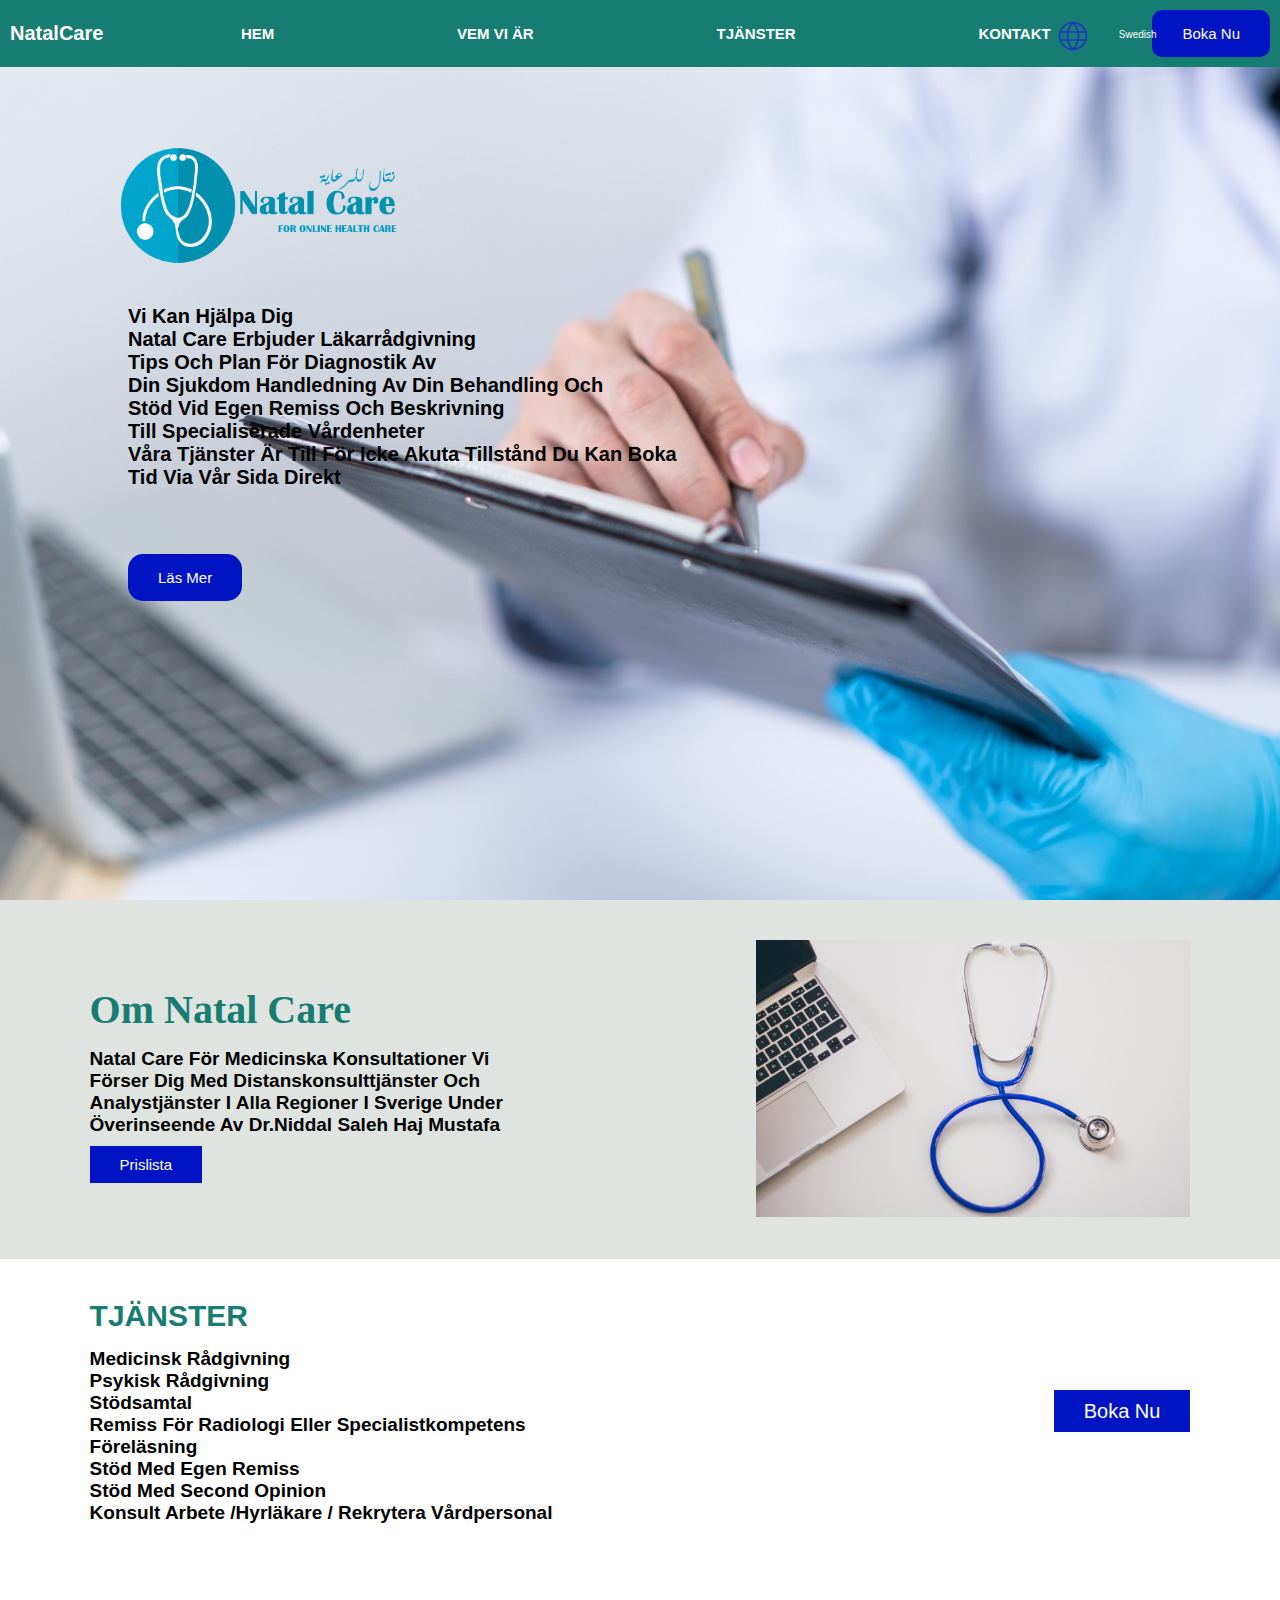
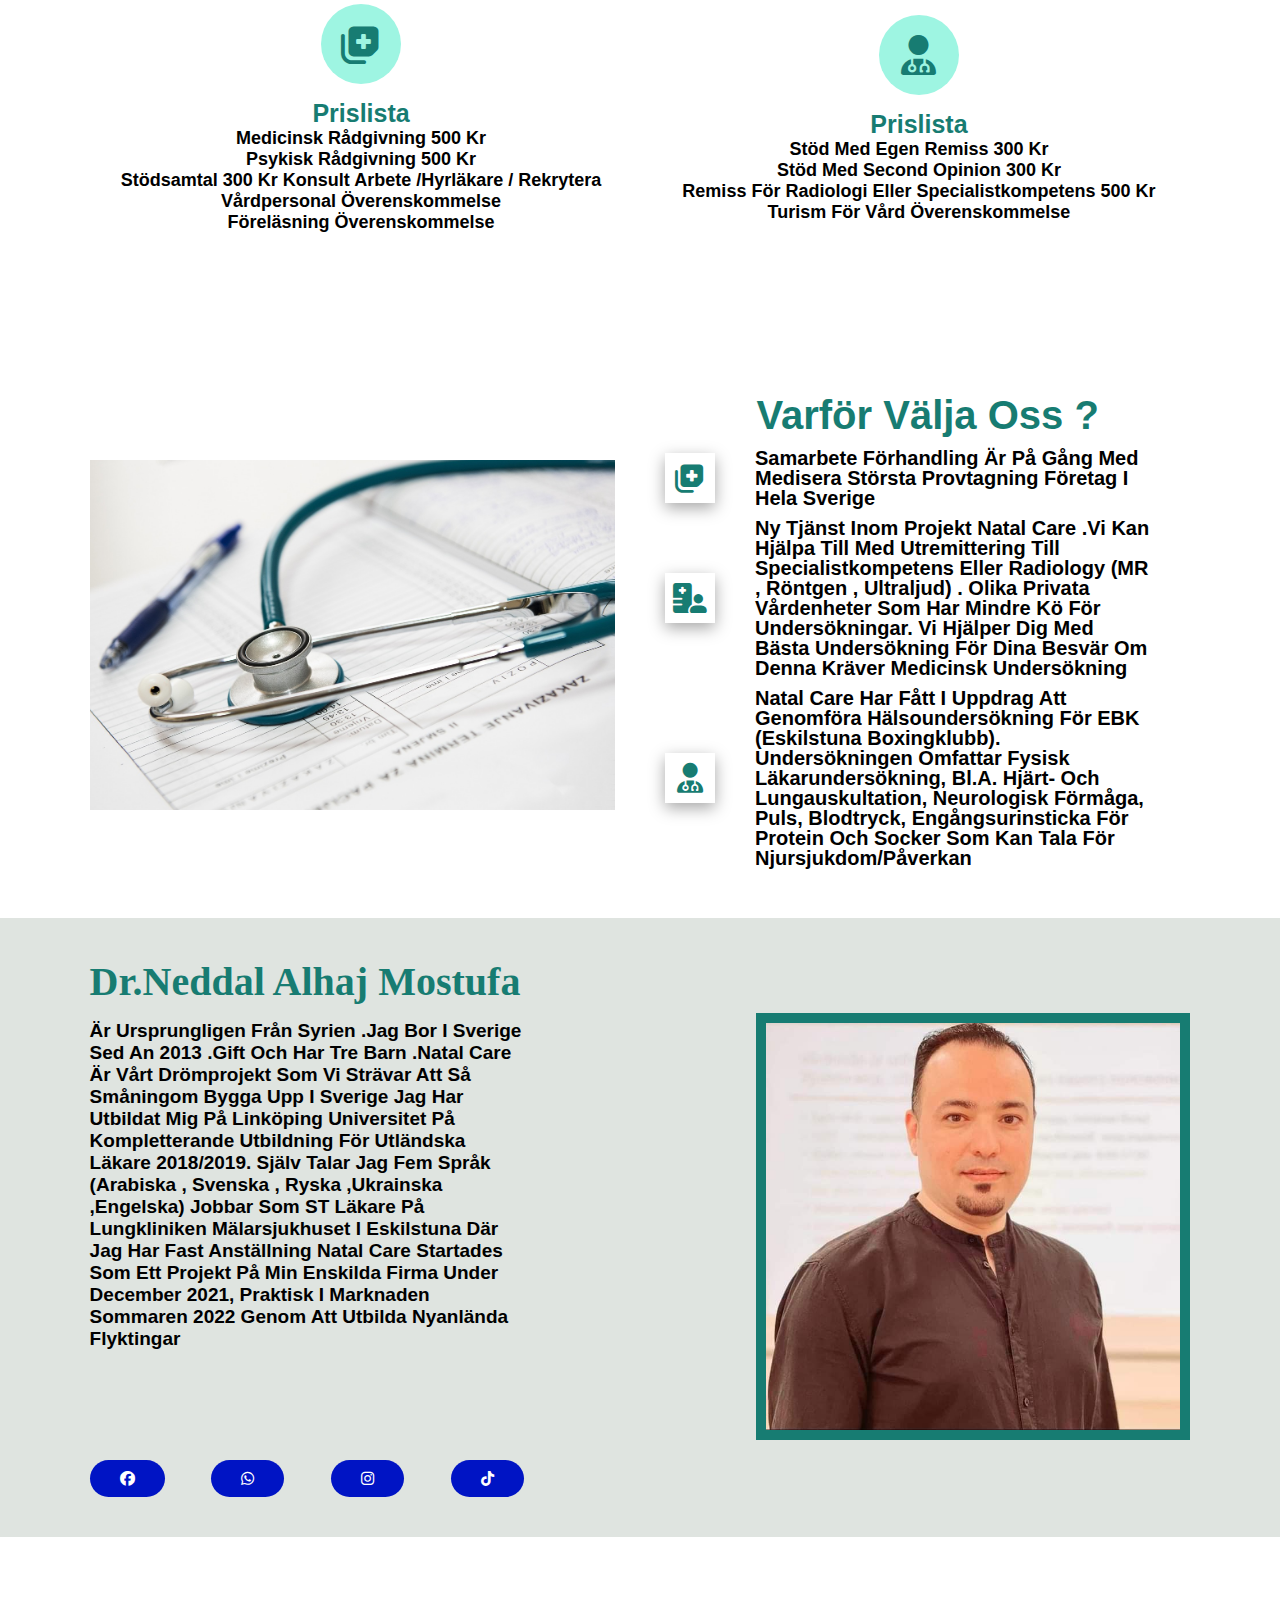
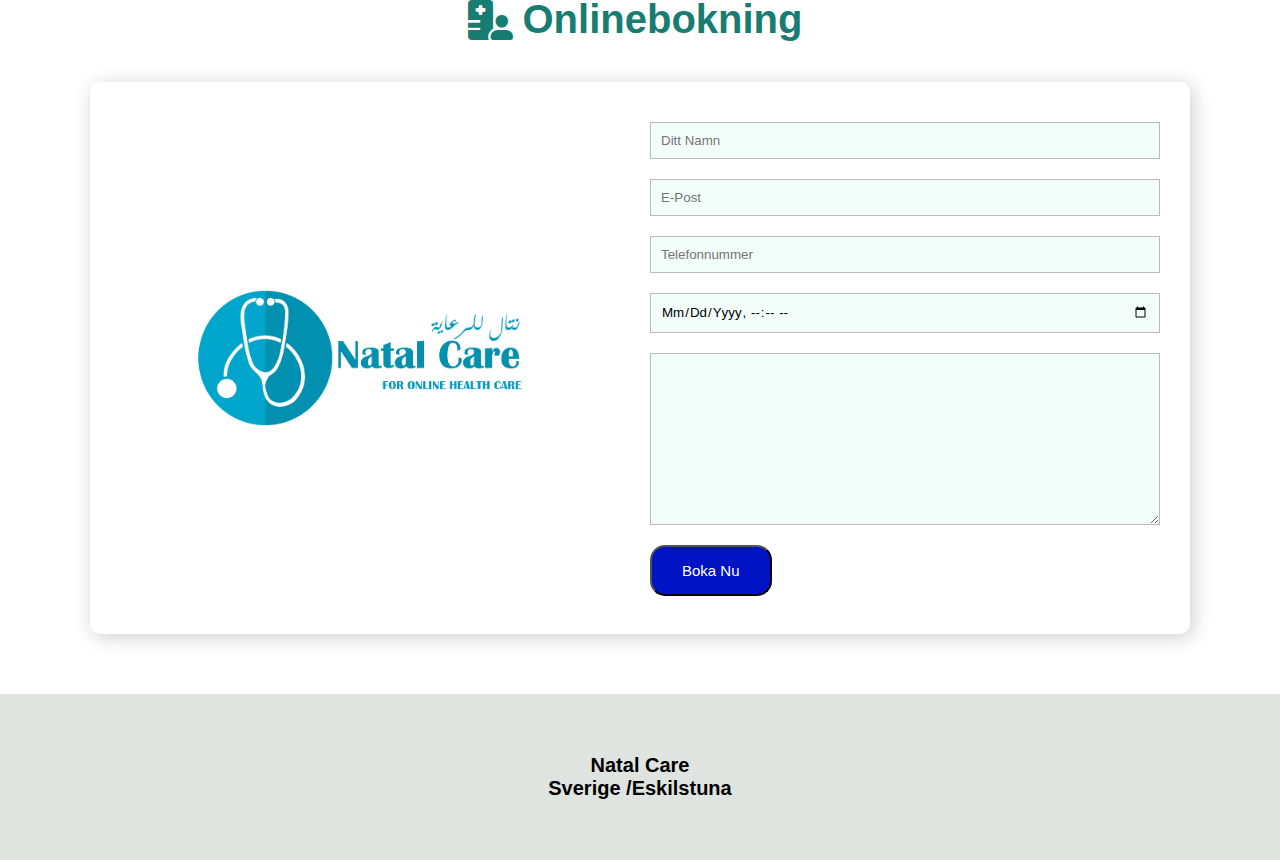
<file: index.html>
<!DOCTYPE html>
<html lang="en">
<head>
    <meta charset="UTF-8">
    <meta name="viewport" content="width=device-width, initial-scale=1.0">
    <link rel="stylesheet" href="style.css">
    <link rel="icon" href="icon/report_clipboard_medical_checklist_healthcare_icon_133525 (1).ico">
    <link rel="stylesheet" href="https://cdnjs.cloudflare.com/ajax/libs/font-awesome/6.4.2/css/all.min.css">
    <title>NatalCare</title>
</head>
<body>
    <header id="home">
        <div class="header">
        <h1 id="logo">Natal<span>Care</span></h1>
        <nav class="navbar">
            
            <a href="#home">HEM</a>
            <a href="#about">VEM VI ÄR</a>
            <a href="#our-services">TJÄNSTER</a>
            <a href="#contact">KONTAKT</a>
        </nav>
        <div class="lang-menu">
            <div class="selected-lang">
                Swedish
            </div>
            <ul>
                <li>
                    <a href="indexar.html" class="ar">Arabic</a>
                </li>
                <li>
                    <a href="indexeng.html"  class="EN">English</a>
                </li>
                <li>
                    <a href="indexru.html"  class="Ru">Russian</a>
                </li>
                <li>
                    <a href="indexuk.html"  class="Uk">Ukrainian</a>
                </li>
                <li>
                    <a href="index.html"  class="Sw">Swedish</a>
                </li>
                
            </ul>
        </div>
        <div class="icons">
            <div id="menubar" class="fas fa-bars"></div>
            <a href="#contact">Boka nu</a>
        </div>
    </div>
    </header>
    <div class="background-image">
        <div class="background-content">
            <img src="images/backgroundmain.png">
                <p><strong>Vi kan hjälpa dig</strong><br>
                    <STRong>Natal care erbjuder läkarrådgivning<br>Tips och plan för diagnostik av <br> din sjukdom Handledning av din behandling och <br> stöd vid egen remiss och beskrivning <br> till specialiserade vårdenheter <br>Våra tjänster är till för icke akuta tillstånd Du kan boka <br> tid via vår sida direkt</STRong></p>
            <a href="#about">Läs mer</a>
        </div>
        </div>
    <div id="about">
        <div class="about">
        <div class="main-about">
            <div class="inner-about">
                <div class="about-content">
                    <h1>Om Natal Care</h1>
                    <p> <strong>Natal Care för medicinska konsultationer Vi förser dig med distanskonsulttjänster och analystjänster i alla regioner i Sverige under överinseende av Dr.Niddal Saleh Haj Mustafa</strong></p>
                    <a href="#our-services">Prislista</a>
                </div>
                
            </div>
            <div class="inner-about">
                <div class="inner-about-image">
                    <img src="images/stethoscope-2617701_1280.jpg">
                </div>
            </div>
        </div>
    </div>
</div>
    <div id="our-services">
        <div class="our-services">
        <div class="services-content">
            <div class="left-services-content">
                <h1>TJÄNSTER</h1>
                <p><strong>Medicinsk rådgivning</strong><br>    
                    <strong>Psykisk rådgivning</strong><br>                   
                    <strong>Stödsamtal</strong><br>                                  
                    <strong>Remiss för Radiologi eller Specialistkompetens</strong><br>                                    
                    <strong>föreläsning</strong><br>                              
                    <strong>stöd med egen remiss</strong><br>      
                    <strong>stöd med second opinion</strong><br>   
                    <strong>konsult arbete /hyrläkare / rekrytera vårdpersonal</strong>
                    </p>
            </div>
            
            <div class="right-services-content">
                <div class="right-btn">
                    <a href="#contact">Boka nu</a>
                </div>
            </div>
        </div>
        <div id="main-services">
            <div class="main-services">
            <div class="inner-services-content">
                <div class="services-icon">
                    <i class="fas fa-notes-medical"></i>
                </div>
                <h2>Prislista</h2>
                <p><strong>Medicinsk rådgivning 500 kr</strong><br> 
                    <strong>Psykisk rådgivning 500 kr</strong><br> 
                    <strong> Stödsamtal 300 kr</strong>  
                    <strong>Konsult arbete /hyrläkare / rekrytera vårdpersonal överenskommelse</strong><br>
                <strong>föreläsning överenskommelse</strong>     
                    </p>
            </div>
            <div class="inner-services-content">
                <div class="services-icon">
                    <i class="fas fa-user-md"></i>
                </div>
                <h2>Prislista</h2>
                <p><strong>stöd med egen remiss 300 kr</strong><br> 
                    
                    <strong>stöd med second opinion 300 kr</strong><br> 
                    
                    <strong>Remiss för Radiologi eller Specialistkompetens 500 kr</strong><br> 
                    
                    <strong>Turism för vård överenskommelse</strong><br> 
                    
                    
                    </p>
            </div>
        </div>
    </div>
    </div>
</div>
    <div class="why-choseus">
        <div class="main-chose">
            <div class="inner-chose">
                <img src="images/medical-563427_1280.jpg">
            </div>
            
            <div class="inner-chose">
                <h1>Varför välja oss ?</h1>
                
                <div class="inner-chose-content">
                <div class="main-inner-chose">
                    <div class="chose-icons">
                        <i class="fas fa-notes-medical"></i>
                    </div>
                    <div class="icon-content">
                        <p><strong>Samarbete förhandling är på gång med Medisera största provtagning företag i hela Sverige</strong></p>
                    </div>
                </div>
                
                
                
                <div class="main-inner-chose">
                    <div class="chose-icons">
                        <i class="fas fa-hospital-user"></i>
                    </div>
                    <div class="icon-content">
                        <p><strong>Ny tjänst inom projekt Natal care .vi kan hjälpa till med utremittering till Specialistkompetens eller Radiology (MR , Röntgen , Ultraljud) . Olika privata vårdenheter som har mindre kö för undersökningar. vi hjälper dig med bästa undersökning för dina besvär om denna kräver medicinsk undersökning</strong></p>
                    </div>
                </div>
                
                <div class="main-inner-chose">
                    <div class="chose-icons">
                        <i class="fas fa-user-md"></i>
                    </div>
                    <div class="icon-content">
                        <p><strong>Natal care har fått i uppdrag att genomföra hälsoundersökning för EBK (Eskilstuna Boxingklubb). Undersökningen omfattar fysisk läkarundersökning, bl.a. hjärt- och lungauskultation, neurologisk förmåga, puls, blodtryck, engångsurinsticka för protein och socker som kan tala för njursjukdom/påverkan</strong></p>
                    </div>
                </div>
                
                </div>
                
            </div>
        </div>
    </div>
    <div id="about">
        <div class="about">
        <div class="main-about">
            <div class="inner-about">
                <div class="about-content">
                    <h1>Dr.Neddal alhaj mostufa</h1>
                    <p><strong>Är ursprungligen från Syrien .Jag bor i Sverige sed
                        an 2013 .Gift och har tre barn .Natal care är vårt drömprojekt som vi strävar att så småningom bygga upp i Sverige
                        
                        Jag har utbildat mig på Linköping universitet på kompletterande utbildning för utländska läkare 2018/2019. Själv talar jag fem språk (Arabiska , Svenska , Ryska ,Ukrainska ,Engelska)
                        
                        Jobbar som ST läkare på Lungkliniken Mälarsjukhuset i Eskilstuna där jag har fast anställning
                        
                        Natal care startades som ett projekt på min enskilda firma  under december 2021, praktisk i marknaden sommaren 2022 genom att utbilda nyanlända flyktingar   
                    </strong></p>
                    <div class="social">
                        <a href="https://www.facebook.com/profile.php?id=100087414281694" target="_blank">
                            <i class="fa-brands fa-facebook"></i>
                            <a href="https://api.whatsapp.com/send?phone=46700160167&text=Natal%20Care" target="_blank">
                                <i class="fa-brands fa-whatsapp"></i>
                                <a href="https://instagram.com/dr.neddal?utm_source=qr&igshid=MzNlNGNkZWQ4Mg%3D%3D" target="_blank">
                                    <i class="fa-brands fa-instagram"></i>
                                    <a href="https://www.tiktok.com/@dr.neddal?_t=8fKSQAMPpMf&_r=1" target="_blank">
                                        <i class="fa-brands fa-tiktok"></i>
                                    
                                        
                        </a>
                    </div>
                </div>
                
            </div>
            <div class="inner-about">
                <div class="inner-about-image">
                    <img src="images/neddal2023.jpeg" id="neddal">
                </div>
            </div>
        </div>
    </div>
    
    <section id="contact">
        <div class="container">
            <h2><i class="fas fa-hospital-user"></i>Onlinebokning<span class="text-primary"></span></h2>
            <div class="row">
                <img src="images/LOGONATAL2023.png" alt="Get In Touch">
                <form action="https://formsubmit.co/dr.neddal@natalcare.se" method="POST">
                    <input type="text" name="Name" id="Name" placeholder="Ditt namn" required>
                    <input type="email" name="Email" id="Email" placeholder="E-post" required>
                    <input type="text" name="Number" id="Number" placeholder="Telefonnummer" required>
                    <input type="datetime-local" name="datetime-local" id="datetime-local"  placeholder="Datumet som passar mig" required>
                    <textarea name="Message" id="Message" cols="30" rows="10" placeholder="Vad är problemet" required>  
                    </textarea>
                    <button type="submit" class="btn-primary">Boka nu</button>
                </form>
            </div>
        </div>
    </section>
    <div class="footer">
        <div class="main-footer">
            <div class="inner-footer">
                <h1>Natal care <br>
                    Sverige /Eskilstuna <br>
        
        </div>
    </div>
    
            <script src="script.js"></script>
            
</body>
</html>
</file>
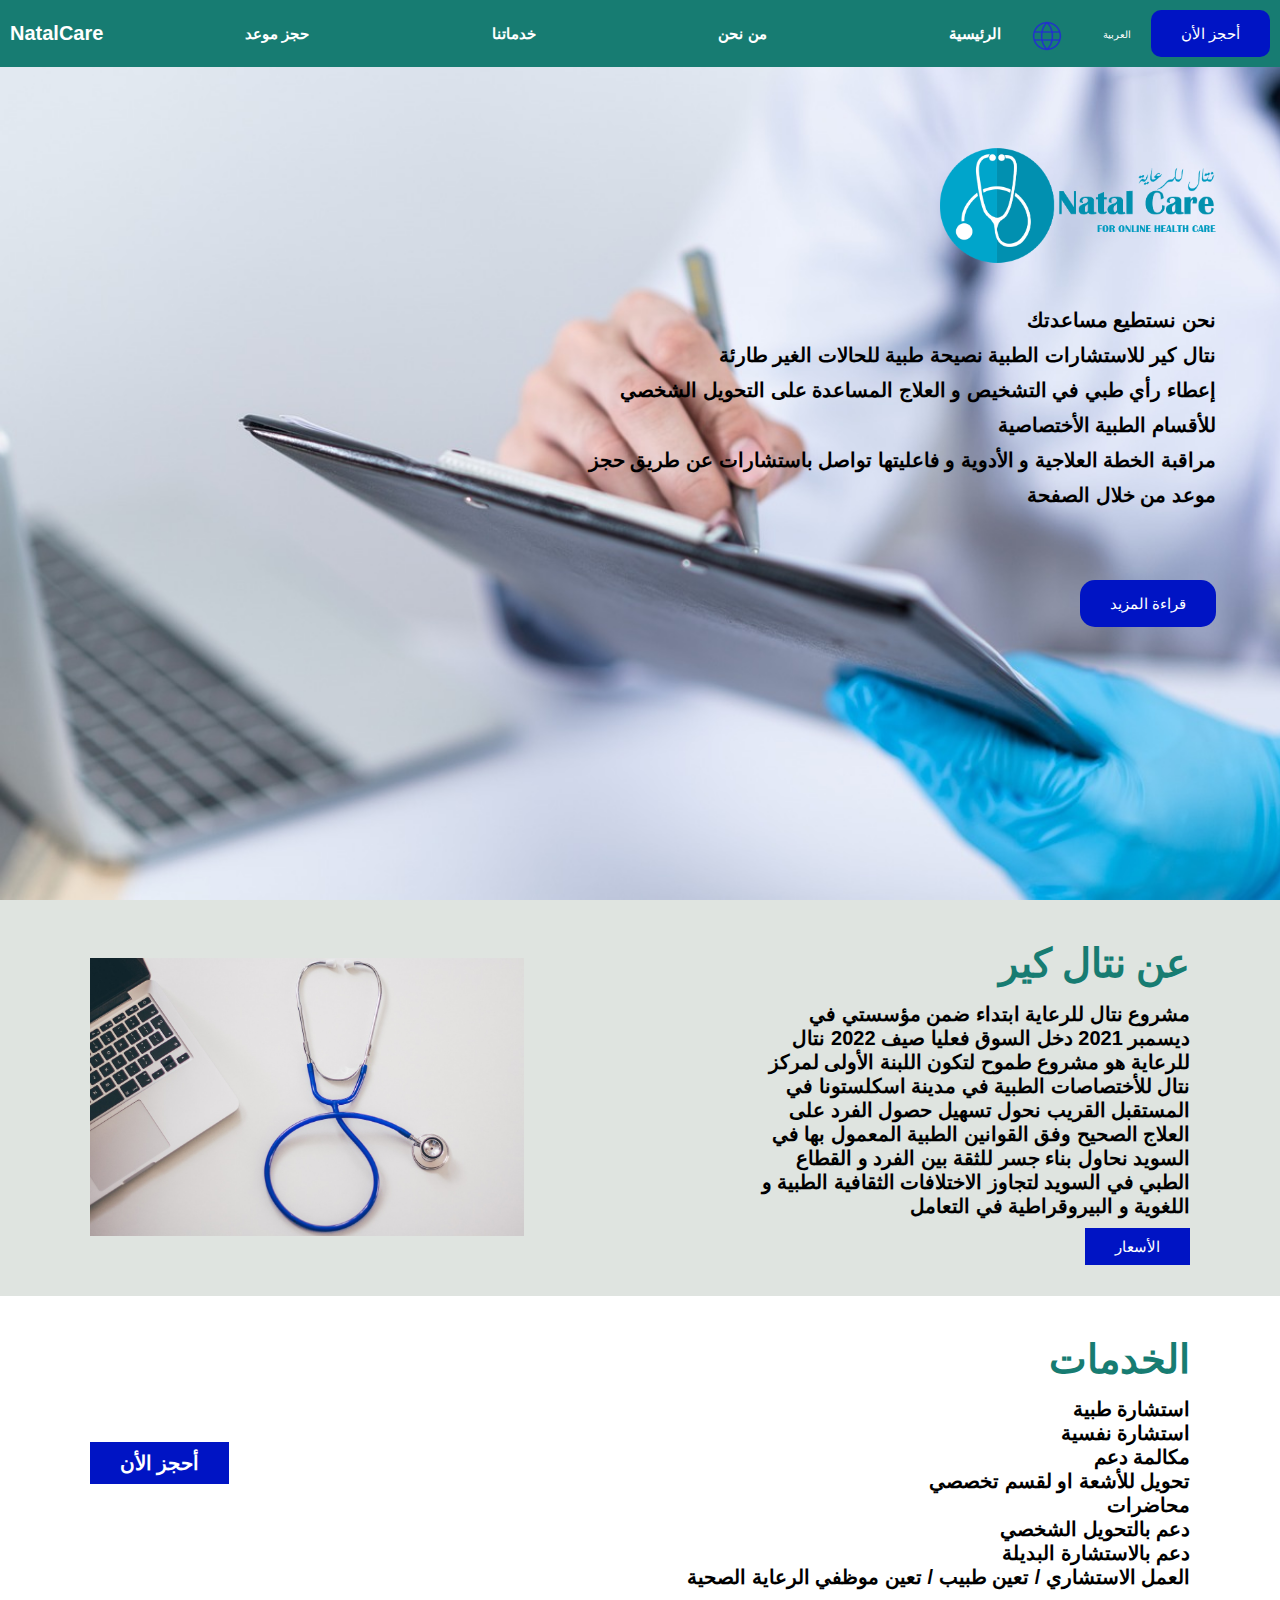
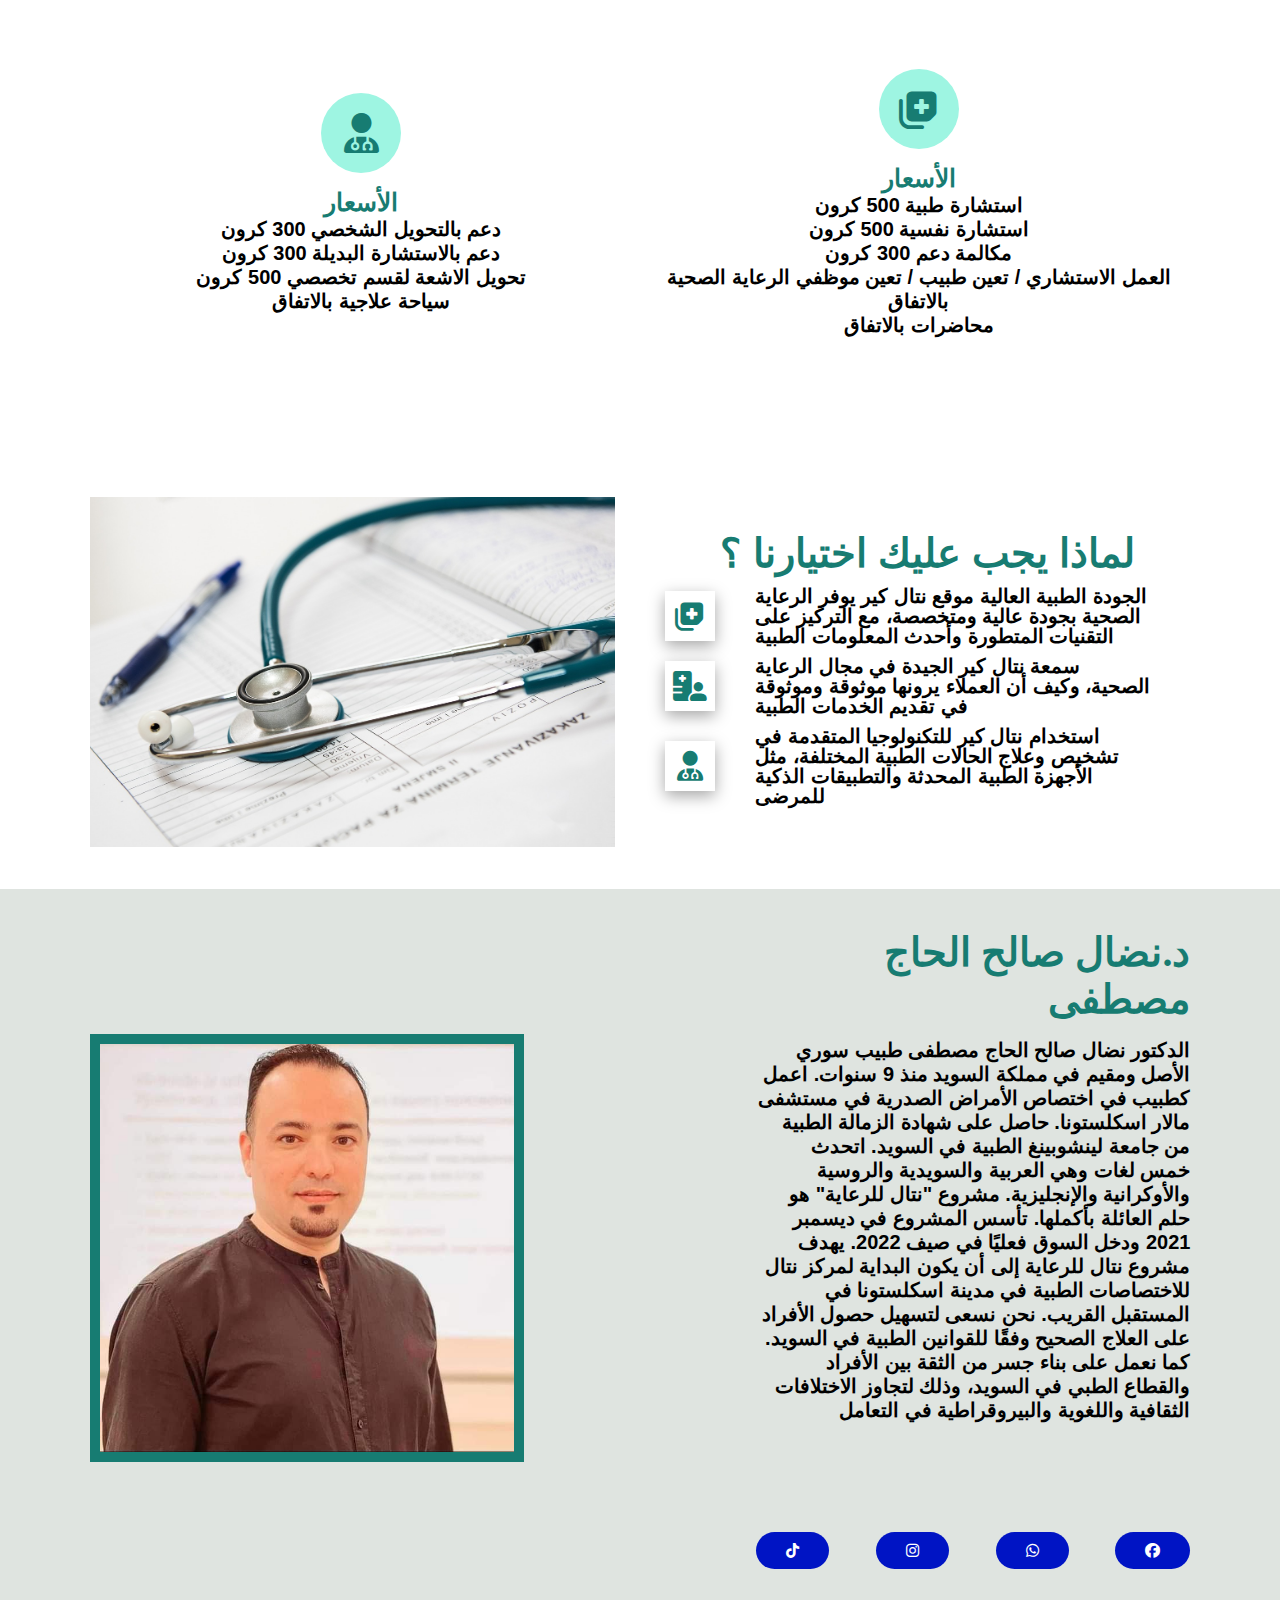
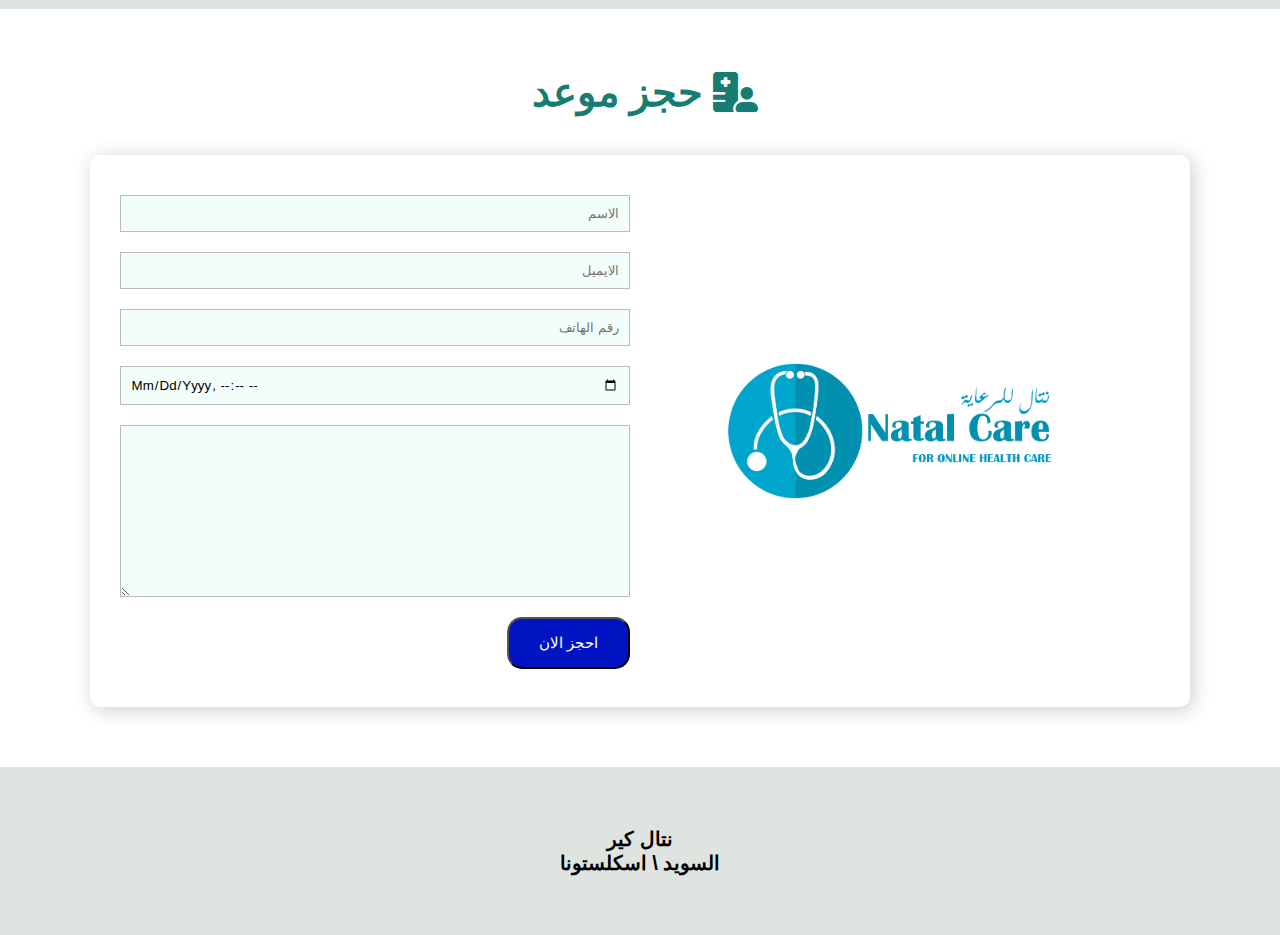
<file: indexar.html>
<!DOCTYPE html>
<html lang="en">
<head>
    <meta charset="UTF-8">
    <meta name="viewport" content="width=device-width, initial-scale=1.0">
    <link rel="stylesheet" href="stylear.css">
    <link rel="icon" href="icon/report_clipboard_medical_checklist_healthcare_icon_133525 (1).ico">
    <link rel="stylesheet" href="https://cdnjs.cloudflare.com/ajax/libs/font-awesome/6.4.2/css/all.min.css">
    <link rel="preconnect" href="https://fonts.googleapis.com">
<link rel="preconnect" href="https://fonts.gstatic.com" crossorigin>
<link href="https://fonts.googleapis.com/css2?family=Amiri:wght@700&display=swap" rel="stylesheet">
    <title>نتال للرعاية</title>
</head>
<body>
    <header id="home">
        <div class="header">
            <h1 id="logo">Natal<span>Care</span></h1>
        <nav class="navbar">
            
            <a href="#home">الرئيسية</a>
            <a href="#about">من نحن</a>
            <a href="#our-services">خدماتنا</a>
            <a href="#contact">حجز موعد</a>
        </nav>
        <div class="lang-menu">
            <div class="selected-lang">
                العربية
            </div>
            <ul>
                <li>
                    <a href="indexar.html" class="ar">Arabic</a>
                </li>
                <li>
                    <a href="indexeng.html"  class="EN">English</a>
                </li>
                <li>
                    <a href="indexru.html"  class="Ru">Russian</a>
                </li>
                <li>
                    <a href="indexuk.html"  class="Uk">Ukrainian</a>
                </li>
                <li>
                    <a href="index.html"  class="Sw">Swedish</a>
                </li>
                
            </ul>
        </div>
        <div class="icons">
            <div id="menubar" class="fas fa-bars"></div>
            <a href="#contact">أحجز الأن</a>
        </div>
    </div>
    </header>
    <div class="background-image">
        <div class="background-content">
            <img src="images/backgroundmain.png">
                <p id="Arabic"><strong>نحن نستطيع مساعدتك</strong> <br>
                    <strong>نتال كير للاستشارات الطبية نصيحة طبية للحالات الغير طارئة<br>
                            إعطاء رأي طبي في التشخيص و العلاج المساعدة على التحويل الشخصي للأقسام الطبية الأختصاصية<br>
                                مراقبة الخطة العلاجية و الأدوية و فاعليتها تواصل باستشارات عن طريق حجز موعد من خلال الصفحة</strong></p>
            <a href="#about">قراءة المزيد</a>
        </div>
    </div>
    <div id="about">
        <div class="about">
        <div class="main-about">
            <div class="inner-about">
                <div class="about-content">
                    <h1>عن نتال كير</h1>
                    <p><strong>
                        مشروع نتال للرعاية ابتداء ضمن مؤسستي في ديسمبر 2021 دخل السوق فعليا صيف  2022
                        نتال للرعاية هو مشروع طموح لتكون اللبنة الأولى لمركز نتال للأختصاصات الطبية في مدينة اسكلستونا في المستقبل القريب 
                        نحول تسهيل حصول الفرد على العلاج الصحيح وفق القوانين الطبية المعمول بها في السويد
                        
                        نحاول بناء جسر للثقة بين الفرد و القطاع الطبي في السويد لتجاوز الاختلافات الثقافية الطبية و اللغوية و البيروقراطية في التعامل</strong></p>
                    <a href="#our-services">الأسعار</a>
                </div>
                
            </div>
            <div class="inner-about">
                <div class="inner-about-image">
                    <img src="images/stethoscope-2617701_1280.jpg">
                </div>
            </div>
        </div>
    </div>
</div>
    <div id="our-services">
        <div class="our-services">
        <div class="services-content">
            <div class="left-services-content">
                <h1>الخدمات</h1>
                    <p><strong>استشارة طبية</strong><br>    
                    <strong>  استشارة نفسية</strong> <br>                   
                </strong> <strong>مكالمة دعم</strong><strong><br>                                  
                    تحويل للأشعة او لقسم تخصصي<br>                                    
                    محاضرات <br>                              
                    دعم بالتحويل الشخصي <br>      
                    دعم بالاستشارة البديلة <br>   
                    العمل الاستشاري / تعين طبيب / تعين موظفي الرعاية الصحية
                    </p>
            </div>
            
            <div class="right-services-content">
                <div class="right-btn">
                    <a href="#contact">أحجز الأن</a>
                </div>
            </div>
        </div>
        <div id="main-services">
            <div class="main-services">
            <div class="inner-services-content">
                <div class="services-icon">
                    <i class="fas fa-notes-medical"></i>
                </div>
                <h2>الأسعار</h2>
                <p>استشارة طبية 500 كرون<br> 
                    استشارة نفسية 500 كرون<br> 
                    مكالمة دعم 300 كرون <br> 
                العمل الاستشاري / تعين طبيب / تعين موظفي الرعاية الصحية بالاتفاق<br>
                    محاضرات بالاتفاق
                    </p>
            </div>
            <div class="inner-services-content">
                <div class="services-icon">
                    <i class="fas fa-user-md"></i>
                </div>
                <h2>الأسعار</h2>
                <p>دعم بالتحويل الشخصي 300 كرون<br> 
                    
                    دعم بالاستشارة البديلة 300 كرون<br> 
                    
                    تحويل الاشعة لقسم تخصصي 500 كرون<br> 
                    
                    سياحة علاجية بالاتفاق<br> 
                    
                    
                    </p>
            </div>
        </div>
    </div>
    </div>
</div>
    <div class="why-choseus">
        <div class="main-chose">
            <div class="inner-chose">
                <img src="images/medical-563427_1280.jpg">
            </div>
            
            <div class="inner-chose">
                <h1>لماذا يجب عليك اختيارنا ؟</h1>
                
                <div class="inner-chose-content">
                <div class="main-inner-chose">
                    <div class="chose-icons">
                        <i class="fas fa-notes-medical"></i>
                    </div>
                    <div class="icon-content">
                        <p>الجودة الطبية العالية موقع نتال كير يوفر الرعاية الصحية بجودة عالية ومتخصصة، مع التركيز على التقنيات المتطورة وأحدث المعلومات الطبية</p>
                    </div>
                </div>
                
                
                
                <div class="main-inner-chose">
                    <div class="chose-icons">
                        <i class="fas fa-hospital-user"></i>
                    </div>
                    <div class="icon-content">
                        <p>سمعة نتال كير الجيدة في مجال الرعاية الصحية، وكيف أن العملاء يرونها موثوقة وموثوقة في تقديم الخدمات الطبية</p>
                    </div>
                </div>
                
                <div class="main-inner-chose">
                    <div class="chose-icons">
                        <i class="fas fa-user-md"></i>
                    </div>
                    <div class="icon-content">
                        <p> استخدام نتال كير للتكنولوجيا المتقدمة في تشخيص وعلاج الحالات الطبية المختلفة، مثل الأجهزة الطبية المحدثة والتطبيقات الذكية للمرضى</p>
                    </div>
                </div>
                
                </div>
                
            </div>
        </div>
    </div>
    <div id="about">
        <div class="about">
        <div class="main-about">
            <div class="inner-about">
                <div class="about-content">
                    <h1>د.نضال صالح الحاج مصطفى</h1>
                    <p>الدكتور نضال صالح الحاج مصطفى طبيب سوري الأصل ومقيم في مملكة السويد منذ 9 سنوات. اعمل كطبيب في اختصاص الأمراض الصدرية في مستشفى مالار اسكلستونا. حاصل على شهادة الزمالة الطبية من جامعة لينشوبينغ الطبية في السويد. اتحدث خمس لغات وهي العربية والسويدية والروسية والأوكرانية والإنجليزية.

                        مشروع "نتال للرعاية" هو حلم العائلة بأكملها. تأسس المشروع في ديسمبر 2021 ودخل السوق فعليًا في صيف 2022. يهدف مشروع نتال للرعاية إلى أن يكون البداية لمركز نتال للاختصاصات الطبية في مدينة اسكلستونا في المستقبل القريب. نحن نسعى لتسهيل حصول الأفراد على العلاج الصحيح وفقًا للقوانين الطبية في السويد. كما نعمل على بناء جسر من الثقة بين الأفراد والقطاع الطبي في السويد، وذلك لتجاوز الاختلافات الثقافية واللغوية والبيروقراطية في التعامل</p>
                    <div class="social">
                        <a href="https://www.facebook.com/profile.php?id=100087414281694" target="_blank">
                            <i class="fa-brands fa-facebook"></i>
                            <a href="https://api.whatsapp.com/send?phone=46700160167&text=Natal%20Care" target="_blank">
                                <i class="fa-brands fa-whatsapp"></i>
                                <a href="https://instagram.com/dr.neddal?utm_source=qr&igshid=MzNlNGNkZWQ4Mg%3D%3D" target="_blank">
                                    <i class="fa-brands fa-instagram"></i>
                                    <a href="https://www.tiktok.com/@dr.neddal?_t=8fKSQAMPpMf&_r=1" target="_blank">
                                        <i class="fa-brands fa-tiktok"></i>
                                    
                                        
                        </a>
                    </div>
                </div>
                
            </div>
            <div class="inner-about">
                <div class="inner-about-image">
                    <img src="images/neddal2023.jpeg"id="neddal">
                </div>
            </div>
        </div>
    </div>

    <section id="contact">
        <div class="container">
            <h2><i class="fas fa-hospital-user"></i>حجز موعد<span class="text-primary"></span></h2>
            <div class="row">
                <img src="images/LOGONATAL2023.png" alt="Get In Touch">
                <form action="https://formsubmit.co/dr.neddal@natalcare.se" method="POST">
                    <input type="text" name="Name" id="Name" placeholder="الاسم" required>
                    <input type="email" name="Email" id="Email" placeholder="الايميل" required>
                    <input type="text" name="Number" id="Number" placeholder="رقم الهاتف" required>
                    <input type="datetime-local" name="datetime-local" id="datetime-local"  placeholder="تاريخ الموعد" required>
                    <textarea name="Message" id="Message" cols="30" rows="10" placeholder="ماهي مشكلتك ؟" required>  
                    </textarea>
                    <button type="submit" class="btn-primary">احجز الان</button>
                </form>
            </div>
        </div>
    </section>
    <div class="footer">
        <div class="main-footer">
            <div class="inner-footer">
                <h1>نتال كير <br>
                    السويد \ اسكلستونا <br>
        
        </div>
    </div>
    
            <script src="script.js"></script>
            
</body>
</html>
</file>
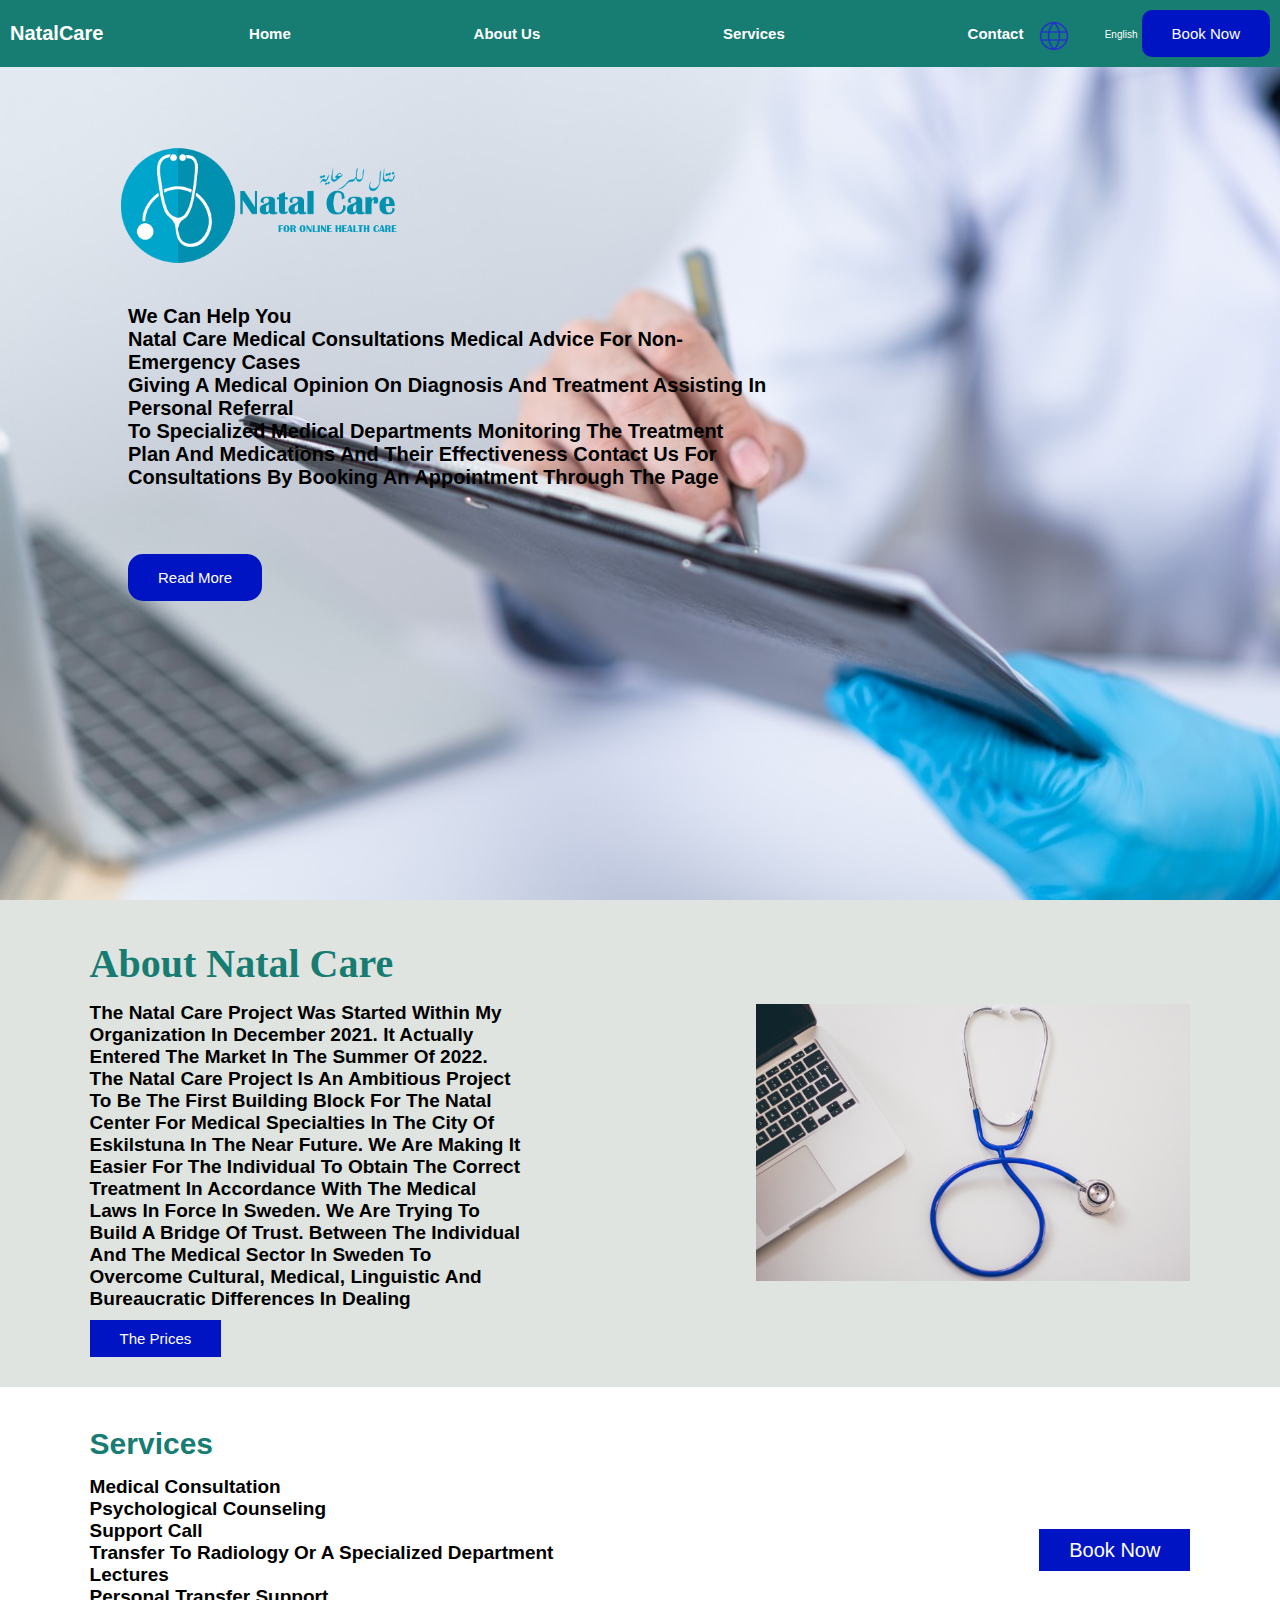
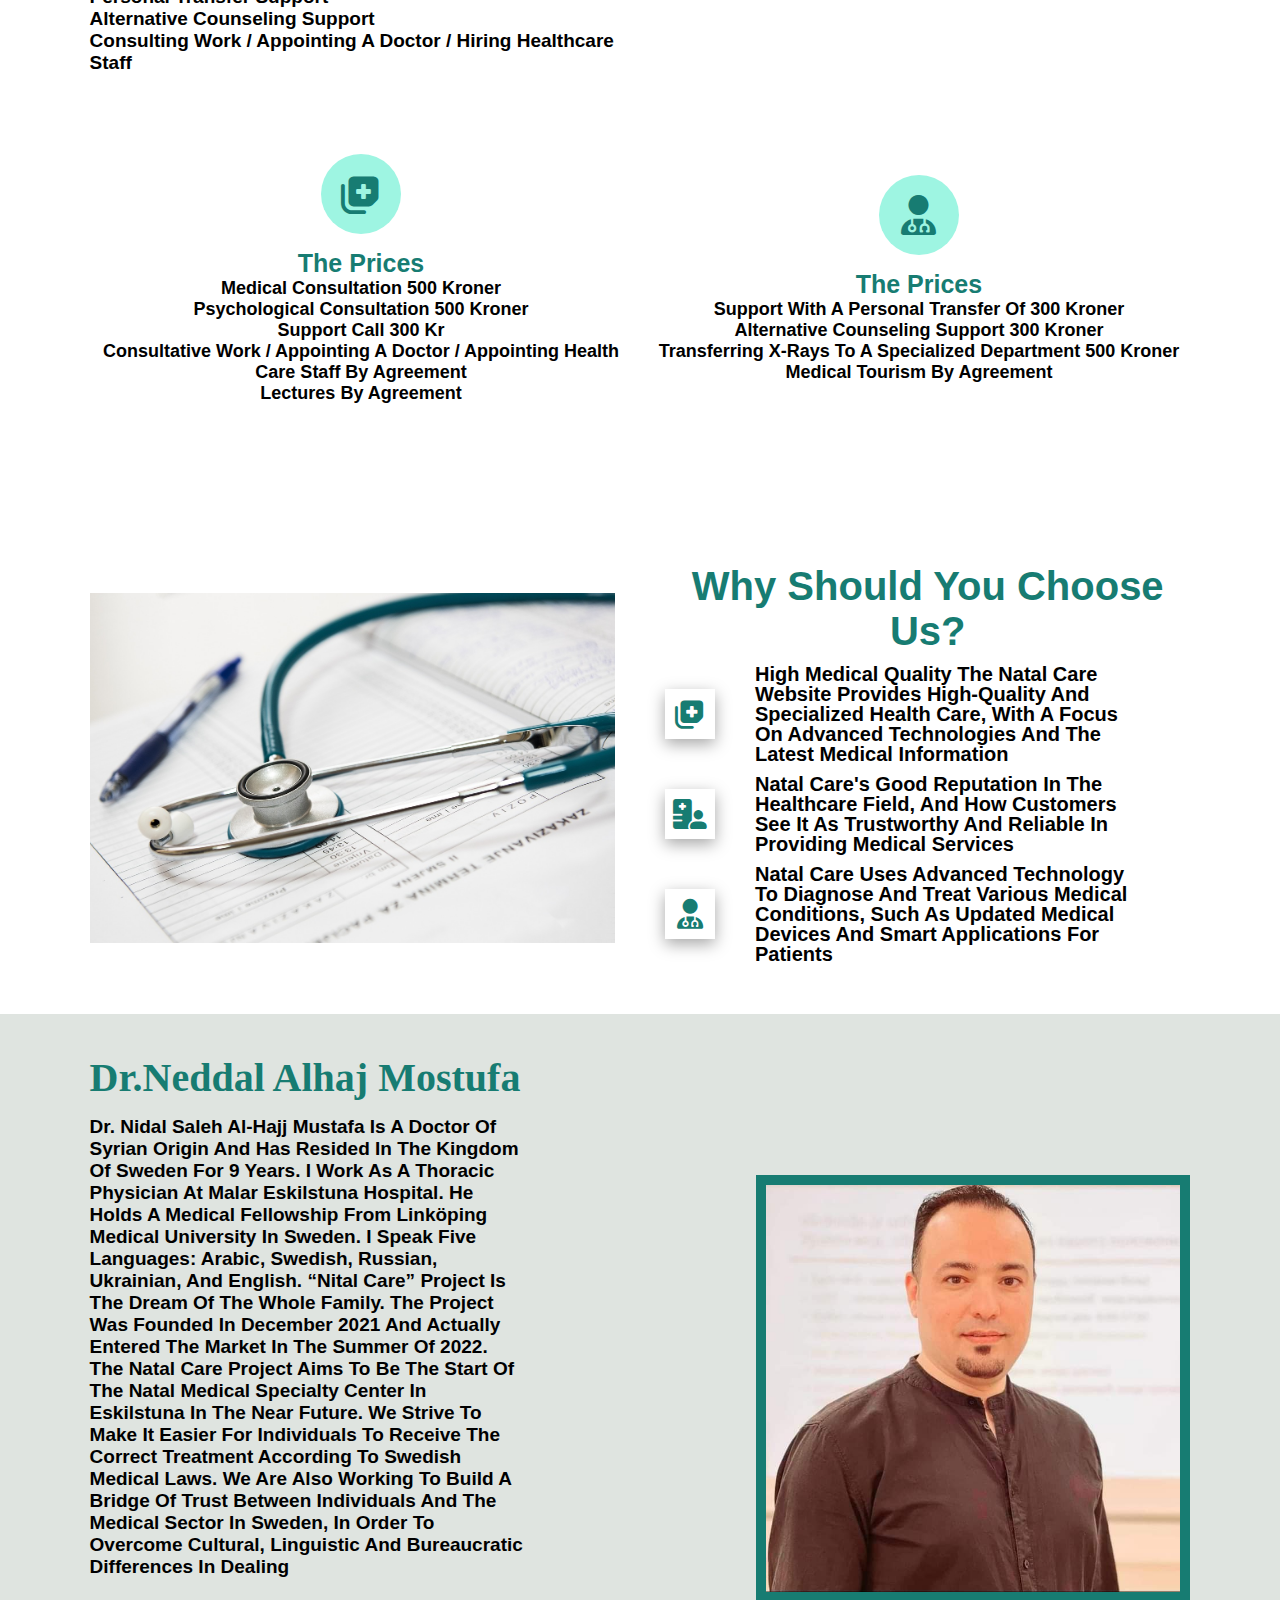
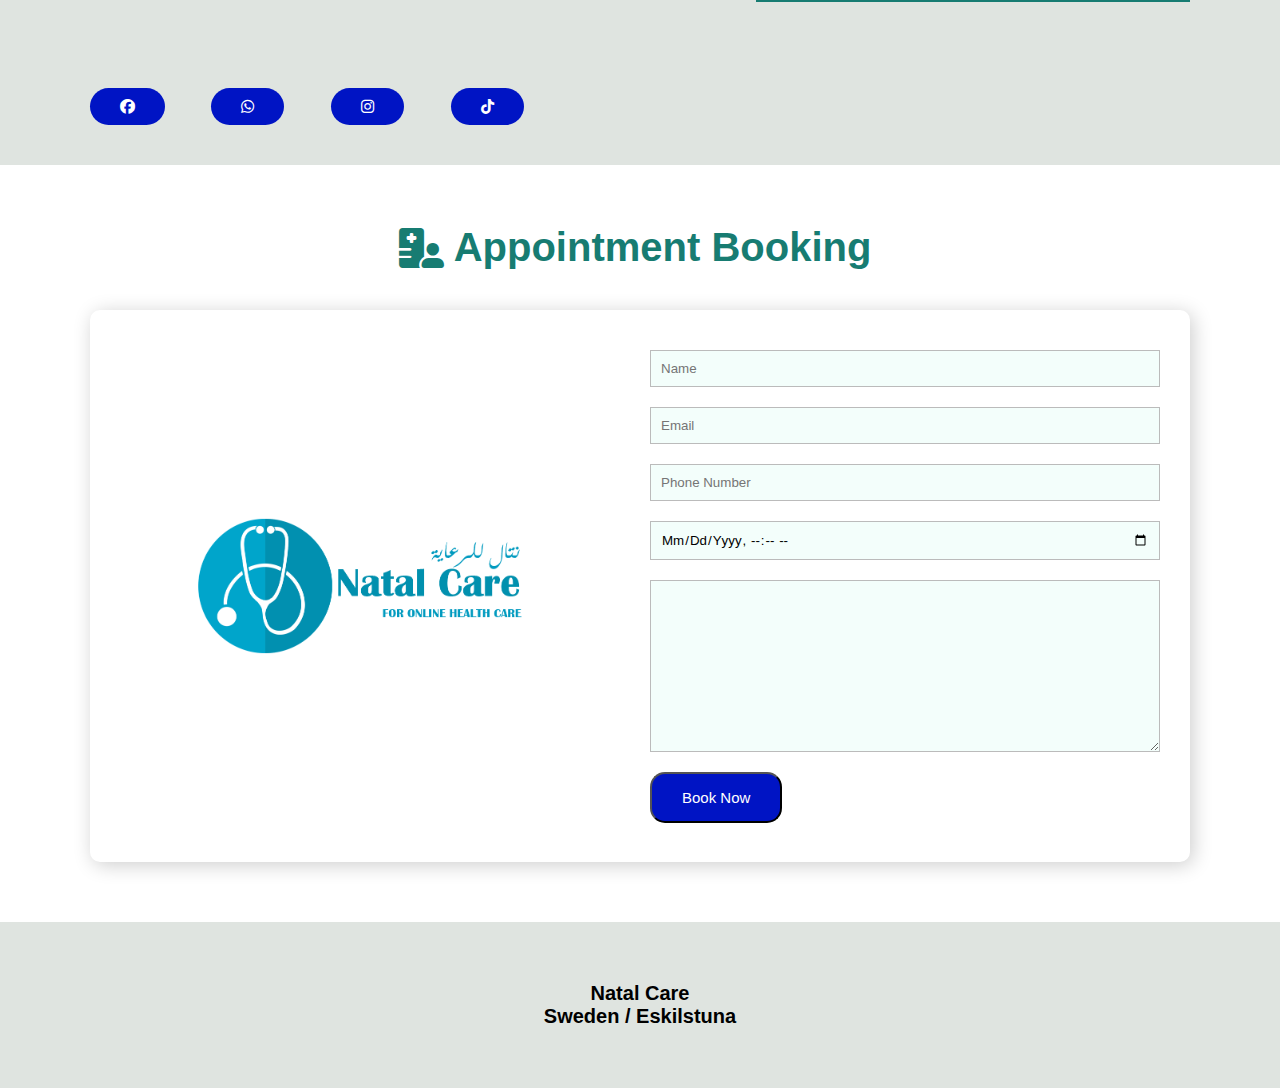
<file: indexeng.html>
<!DOCTYPE html>
<html lang="en">
<head>
    <meta charset="UTF-8">
    <meta name="viewport" content="width=device-width, initial-scale=1.0">
    <link rel="stylesheet" href="style.css">
    <link rel="icon" href="icon/report_clipboard_medical_checklist_healthcare_icon_133525 (1).ico">
    <link rel="stylesheet" href="https://cdnjs.cloudflare.com/ajax/libs/font-awesome/6.4.2/css/all.min.css">
    <title>NatalCare</title>
</head>
<body>
    <header id="home">
        <div class="header">
            <h1 id="logo">Natal<span>Care</span></h1>
        <nav class="navbar">
            
            <a href="#home">Home</a>
            <a href="#about">About us</a>
            <a href="#our-services">Services</a>
            <a href="#contact">Contact</a>
        </nav>
        <div class="lang-menu">
            <div class="selected-lang">
                English
            </div>
            <ul>
                <li>
                    <a href="indexar.html" class="ar">Arabic</a>
                </li>
                <li>
                    <a href="indexeng.html"  class="EN">English</a>
                </li>
                <li>
                    <a href="indexru.html"  class="Ru">Russian</a>
                </li>
                <li>
                    <a href="indexuk.html"  class="Uk">Ukrainian</a>
                </li>
                <li>
                    <a href="index.html"  class="Sw">Swedish</a>
                </li>
                
            </ul>
        </div>
        <div class="icons">
            <div id="menubar" class="fas fa-bars"></div>
            <a href="#contact">Book now</a>
        </div>
    </div>
    </header>
    <div class="background-image">
        <div class="background-content">
            <img src="images/backgroundmain.png">
                <p><strong>We can help you</strong> <br>
                    
                    <strong>Natal Care Medical Consultations Medical advice for non-emergency cases <br>
                            Giving a medical opinion on diagnosis and treatment Assisting in personal referral <br>
                                to specialized medical departments 
                                Monitoring the treatment plan and medications and their effectiveness Contact us for consultations by booking an appointment through the page</strong></p>
            <a href="#about">Read more</a>
        </div>
    </div>
    <div id="about">
        <div class="about">
        <div class="main-about">
            <div class="inner-about">
                <div class="about-content">
                    <h1>About Natal Care</h1>
                    <p><strong>The Natal Care project was started within my organization in December 2021. It actually entered the market in the summer of 2022. The Natal Care project is an ambitious project to be the first building block for the Natal Center for Medical Specialties in the city of Eskilstuna in the near future. We are making it easier for the individual to obtain the correct treatment in accordance with the medical laws in force in Sweden. We are trying to build a bridge of trust. Between the individual and the medical sector in Sweden to overcome cultural, medical, linguistic and bureaucratic differences in dealing</strong></p>
                    <a href="#our-services">the prices</a>
                </div>
                
            </div>
            <div class="inner-about">
                <div class="inner-about-image">
                    <img src="images/stethoscope-2617701_1280.jpg">
                </div>
            </div>
        </div>
    </div>
</div>
    <div id="our-services">
        <div class="our-services">
        <div class="services-content">
            <div class="left-services-content">
                <h1>Services</h1>
                <p><strong>Medical consultation</strong><br>    
                <strong>   Psychological counseling<br>                   
                    Support call<br>                                  
                    Transfer to radiology or a specialized department<br>                                    
                    Lectures<br>                              
                    Personal transfer support<br>      
                    Alternative counseling support<br>   
                    Consulting work / appointing a doctor / hiring healthcare staff
                </strong>    </p>
            </div>
            
            <div class="right-services-content">
                <div class="right-btn">
                    <a href="#contact">Book now</a>
                </div>
            </div>
        </div>
        <div id="main-services">
            <div class="main-services">
            <div class="inner-services-content">
                <div class="services-icon">
                    <i class="fas fa-notes-medical"></i>
                </div>
                <h2>the prices</h2>
                <p><strong>Medical consultation 500 kroner<br> 
                    Psychological consultation 500 kroner<br> 
                    Support call 300 kr <br> 
                    Consultative work / appointing a doctor / appointing health care staff by agreement<br>
                    Lectures by agreement
                </strong></p>
            </div>
            <div class="inner-services-content">
                <div class="services-icon">
                    <i class="fas fa-user-md"></i>
                </div>
                <h2>the prices</h2>
                <p><strong>Support with a personal transfer of 300 kroner<br> 
                    
                    Alternative counseling support 300 kroner<br> 
                    
                    Transferring x-rays to a specialized department 500 kroner<br> 
                    
                    Medical tourism by agreement</strong><br> 
                    
                    
                    </p>
            </div>
        </div>
    </div>
    </div>
</div>
    <div class="why-choseus">
        <div class="main-chose">
            <div class="inner-chose">
                <img src="images/medical-563427_1280.jpg">
            </div>
            
            <div class="inner-chose">
                <h1>Why should you choose us?</h1>
                
                <div class="inner-chose-content">
                <div class="main-inner-chose">
                    <div class="chose-icons">
                        <i class="fas fa-notes-medical"></i>
                    </div>
                    <div class="icon-content">
                        <p><strong>High Medical Quality The Natal Care website provides high-quality and specialized health care, with a focus on advanced technologies and the latest medical information</strong></p>
                    </div>
                </div>
                
                
                
                <div class="main-inner-chose">
                    <div class="chose-icons">
                        <i class="fas fa-hospital-user"></i>
                    </div>
                    <div class="icon-content">
                        <p><strong>Natal Care's good reputation in the healthcare field, and how customers see it as trustworthy and reliable in providing medical services</strong></p>
                    </div>
                </div>
                
                <div class="main-inner-chose">
                    <div class="chose-icons">
                        <i class="fas fa-user-md"></i>
                    </div>
                    <div class="icon-content">
                        <p><strong>Natal Care uses advanced technology to diagnose and treat various medical conditions, such as updated medical devices and smart applications for patients</strong></p>
                    </div>
                </div>
                
                </div>
                
            </div>
        </div>
    </div>
    <div id="about">
        <div class="about">
        <div class="main-about">
            <div class="inner-about">
                <div class="about-content">
                    <h1>Dr.Neddal alhaj mostufa</h1>
                    <p><strong>Dr. Nidal Saleh Al-Hajj Mustafa is a doctor of Syrian origin and has resided in the Kingdom of Sweden for 9 years. 
                        I work as a thoracic physician at Malar Eskilstuna Hospital. He holds a medical fellowship from 
                        Linköping Medical University in Sweden. I speak five languages: Arabic, Swedish, Russian, Ukrainian, and English. 
                        “Nital Care” project is the dream of the whole family. The project was founded in December 2021 and actually entered the 
                        market in the summer of 2022. The Natal Care project aims to be the start of the Natal Medical Specialty Center in 
                        Eskilstuna in the near future. We strive to make it easier for individuals to receive the correct treatment according 
                        to Swedish medical laws. We are also working to build a bridge of trust between individuals and the medical sector in 
                        Sweden, in order to overcome cultural, linguistic and bureaucratic differences in dealing
                    </strong></p>
                    <div class="social">
                        <a href="https://www.facebook.com/profile.php?id=100087414281694" target="_blank">
                            <i class="fa-brands fa-facebook"></i>
                            <a href="https://api.whatsapp.com/send?phone=46700160167&text=Natal%20Care" target="_blank">
                                <i class="fa-brands fa-whatsapp"></i>
                                <a href="https://instagram.com/dr.neddal?utm_source=qr&igshid=MzNlNGNkZWQ4Mg%3D%3D" target="_blank">
                                    <i class="fa-brands fa-instagram"></i>
                                    <a href="https://www.tiktok.com/@dr.neddal?_t=8fKSQAMPpMf&_r=1" target="_blank">
                                        <i class="fa-brands fa-tiktok"></i>
                                    
                                        
                        </a>
                    </div>
                </div>
                
            </div>
            <div class="inner-about">
                <div class="inner-about-image">
                    <img src="images/neddal2023.jpeg"id="neddal">
                </div>
            </div>
        </div>
    </div>

    <section id="contact">
        <div class="container">
            <h2><i class="fas fa-hospital-user"></i>Appointment Booking<span class="text-primary"></span></h2>
            <div class="row">
                <img src="images/LOGONATAL2023.png" alt="Get In Touch">
                <form action="https://formsubmit.co/dr.neddal@natalcare.se" method="POST">
                    <input type="text" name="Name" id="Name" placeholder="Name" required>
                    <input type="email" name="Email" id="Email" placeholder="Email" required>
                    <input type="text" name="Number" id="Number" placeholder="phone number" required>
                    <input type="datetime-local" name="datetime-local" id="datetime-local"  placeholder="Appointment date" required>
                    <textarea name="Message" id="Message" cols="30" rows="10" placeholder="what's your situation" required>  
                    </textarea>
                    <button type="submit" class="btn-primary">Book now</button>
                </form>
            </div>
        </div>
    </section>
    <div class="footer">
        <div class="main-footer">
            <div class="inner-footer">
                <h1>Natal care <br>
                    Sweden / Eskilstuna <br>
        
        </div>
    </div>
    
            <script src="script.js"></script>
            
</body>
</html>
</file>
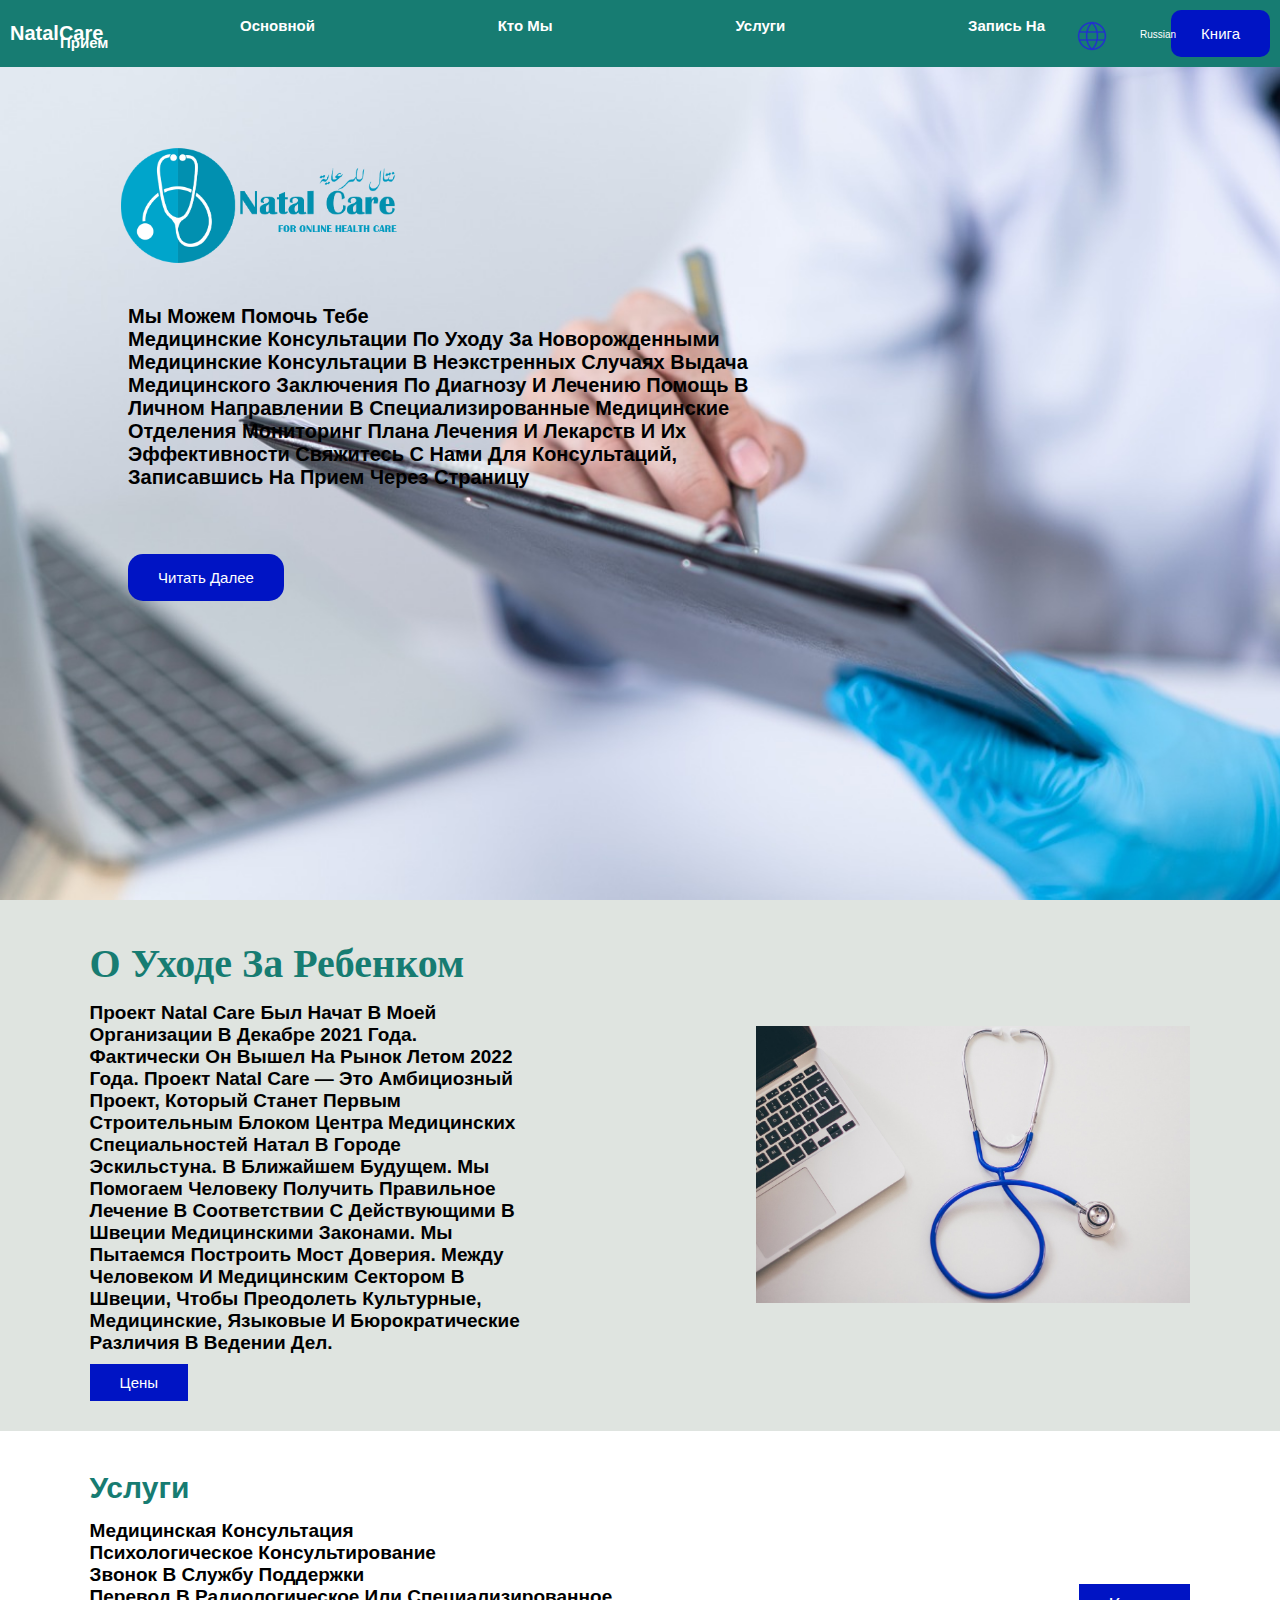
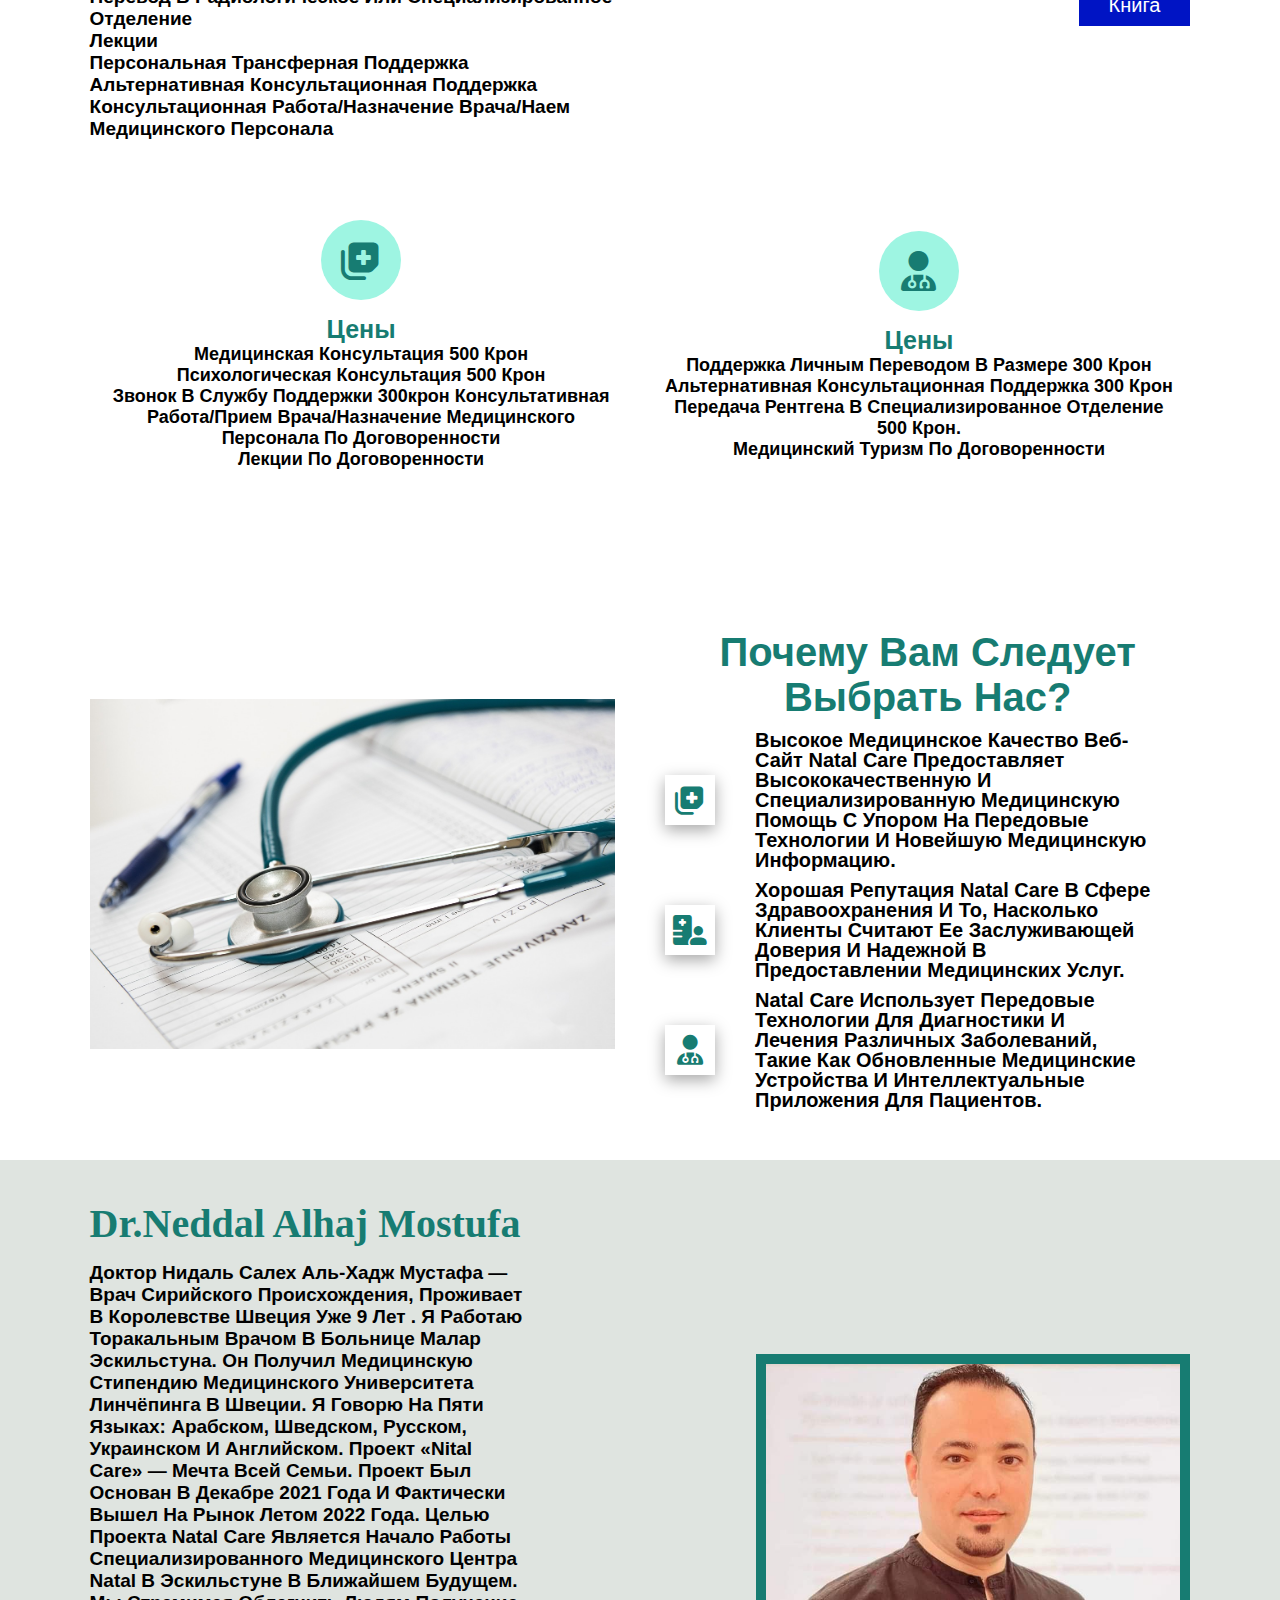
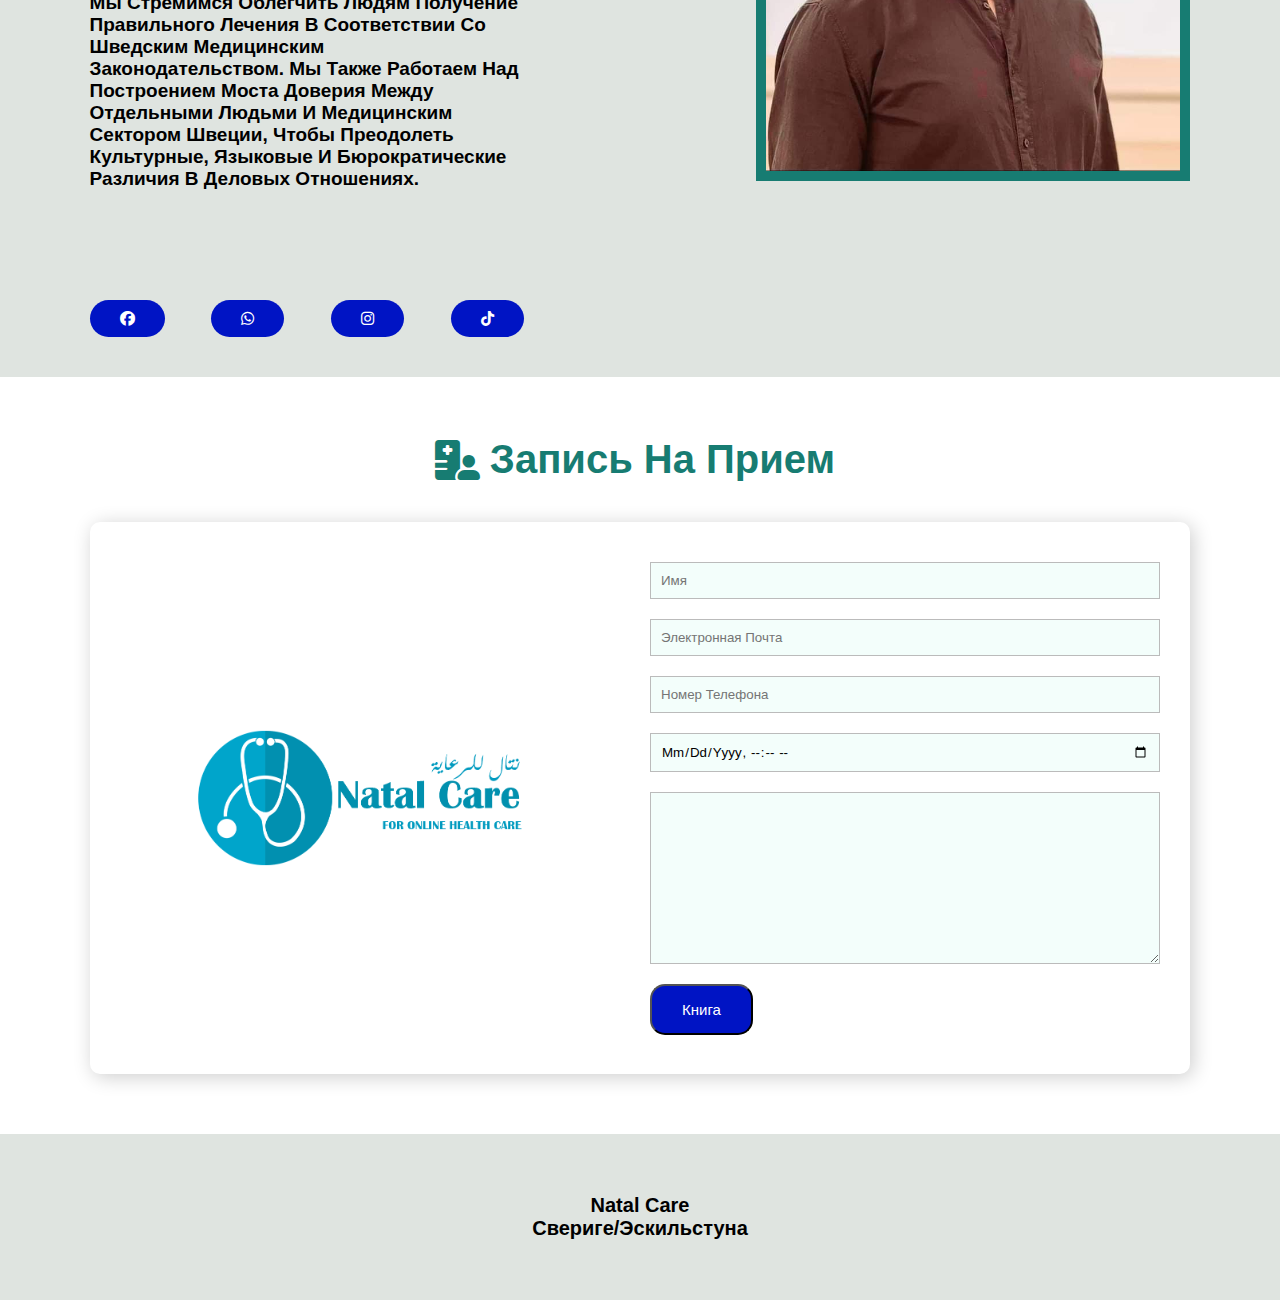
<file: indexru.html>
<!DOCTYPE html>
<html lang="en">
<head>
    <meta charset="UTF-8">
    <meta name="viewport" content="width=device-width, initial-scale=1.0">
    <link rel="stylesheet" href="style.css">
    <link rel="icon" href="icon/report_clipboard_medical_checklist_healthcare_icon_133525 (1).ico">
    <link rel="stylesheet" href="https://cdnjs.cloudflare.com/ajax/libs/font-awesome/6.4.2/css/all.min.css">
    <title>NatalCare</title>
</head>
<body>
    <header id="home">
        <div class="header">
            <h1 id="logo">Natal<span>Care</span></h1>
        <nav class="navbar">
            
            <a href="#home">Основной</a>
            <a href="#about">кто мы</a>
            <a href="#our-services">Услуги</a>
            <a href="#contact">Запись на прием</a>
        </nav>
        <div class="lang-menu">
            <div class="selected-lang">
                Russian
            </div>
            <ul>
                <li>
                    <a href="indexar.html" class="ar">Arabic</a>
                </li>
                <li>
                    <a href="indexeng.html"  class="EN">English</a>
                </li>
                <li>
                    <a href="indexru.html"  class="Ru">Russian</a>
                </li>
                <li>
                    <a href="indexuk.html"  class="Uk">Ukrainian</a>
                </li>
                <li>
                    <a href="index.html"  class="Sw">Swedish</a>
                </li>
                
            </ul>
        </div>
        <div class="icons">
            <div id="menubar" class="fas fa-bars"></div>
            <a href="#contact">Книга</a>
        </div>
    </div>
    </header>
    <div class="background-image">
        <div class="background-content">
            <img src="images/backgroundmain.png">
                <p><strong>Мы можем помочь тебе </strong> <br>
                    <strong> Медицинские консультации по уходу за новорожденными Медицинские консультации в неэкстренных случаях Выдача медицинского заключения по диагнозу и лечению Помощь в личном направлении в специализированные медицинские отделения Мониторинг плана лечения и лекарств и их эффективности Свяжитесь с нами для консультаций, записавшись на прием через страницу</strong></p>
            <a href="#about">Читать далее</a>
            
        </div>
    </div>
    <div id="about">
        <div class="about">
        <div class="main-about">
            <div class="inner-about">
                <div class="about-content">
                    <h1>О уходе за ребенком</h1>
                    <p><strong>Проект Natal Care был начат в моей организации в декабре 2021 года. Фактически он вышел на рынок летом 2022 года. Проект Natal Care — это амбициозный проект, который станет первым строительным блоком Центра медицинских специальностей Натал в городе Эскильстуна. в ближайшем будущем. Мы помогаем человеку получить правильное лечение в соответствии с действующими в Швеции медицинскими законами. Мы пытаемся построить мост доверия. Между человеком и медицинским сектором в Швеции, чтобы преодолеть культурные, медицинские, языковые и бюрократические различия в ведении дел.</strong></p>
                    <a href="#our-services">цены</a>
                </div>
                
            </div>
            <div class="inner-about">
                <div class="inner-about-image">
                    <img src="images/stethoscope-2617701_1280.jpg">
                </div>
            </div>
        </div>
    </div>
</div>
    <div id="our-services">
        <div class="our-services">
        <div class="services-content">
            <div class="left-services-content">
                <h1>Услуги</h1>
                <p><strong>Медицинская консультация<br>    
                    Психологическое консультирование<br>                   
                    Звонок в службу поддержки<br>                                  
                    Перевод в радиологическое или специализированное отделение<br>                                    
                    Лекции<br>                              
                    Персональная трансферная поддержка<br>      
                    Альтернативная консультационная поддержка<br>   
                    Консультационная работа/назначение врача/наем медицинского персонала
                </strong></p>
            </div>
            
            <div class="right-services-content">
                <div class="right-btn">
                    <a href="#contact">Книга</a>
                </div>
            </div>
        </div>
        <div id="main-services">
            <div class="main-services">
            <div class="inner-services-content">
                <div class="services-icon">
                    <i class="fas fa-notes-medical"></i>
                </div>
                <h2>цены</h2>
                <p><strong>Медицинская консультация 500 крон<br> 
                    Психологическая консультация 500 крон<br> 
                    Звонок в службу поддержки 300крон 
                    Консультативная работа/прием врача/назначение медицинского персонала по договоренности<br>
                    Лекции по договоренности 
                </strong></p>
            </div>
            <div class="inner-services-content">
                <div class="services-icon">
                    <i class="fas fa-user-md"></i>
                </div>
                <h2>цены</h2>
                <p><strong>Поддержка личным переводом в размере 300 крон<br> 
                    
                    Альтернативная консультационная поддержка 300 крон<br> 
                    
                    Передача рентгена в специализированное отделение 500 крон.<br> 
                    
                    Медицинский туризм по договоренности<br> 
                    
                    
                </strong></p>
            </div>
        </div>
    </div>
    </div>
</div>
    <div class="why-choseus">
        <div class="main-chose">
            <div class="inner-chose">
                <img src="images/medical-563427_1280.jpg">
            </div>
            
            <div class="inner-chose">
                <h1>Почему вам следует выбрать нас?</h1>
                
                <div class="inner-chose-content">
                <div class="main-inner-chose">
                    <div class="chose-icons">
                        <i class="fas fa-notes-medical"></i>
                    </div>
                    <div class="icon-content">
                        <p><strong>Высокое медицинское качество Веб-сайт Natal Care предоставляет высококачественную и специализированную медицинскую помощь с упором на передовые технологии и новейшую медицинскую информацию.</strong></p>
                    </div>
                </div>
                
                
                
                <div class="main-inner-chose">
                    <div class="chose-icons">
                        <i class="fas fa-hospital-user"></i>
                    </div>
                    <div class="icon-content">
                        <p><strong>Хорошая репутация Natal Care в сфере здравоохранения и то, насколько клиенты считают ее заслуживающей доверия и надежной в предоставлении медицинских услуг.</strong></p>
                    </div>
                </div>
                
                <div class="main-inner-chose">
                    <div class="chose-icons">
                        <i class="fas fa-user-md"></i>
                    </div>
                    <div class="icon-content">
                        <p><strong>Natal Care использует передовые технологии для диагностики и лечения различных заболеваний, такие как обновленные медицинские устройства и интеллектуальные приложения для пациентов.</strong></p>
                    </div>
                </div>
                
                </div>
                
            </div>
        </div>
    </div>
    <div id="about">
        <div class="about">
        <div class="main-about">
            <div class="inner-about">
                <div class="about-content">
                    <h1>Dr.Neddal alhaj mostufa</h1>
                    <p><strong>Доктор Нидаль Салех Аль-Хадж Мустафа — врач сирийского происхождения, проживает в Королевстве Швеция уже 9 лет
                        . Я работаю торакальным врачом в больнице Малар Эскильстуна. Он получил медицинскую стипендию Медицинского университета 
                        Линчёпинга в Швеции. Я говорю на пяти языках: арабском, шведском, русском, украинском и английском. Проект 
                        «Nital Care» — мечта всей семьи. Проект был основан в декабре 2021 года и фактически вышел на рынок летом 2022 года. 
                        Целью проекта Natal Care является начало работы специализированного медицинского центра Natal в Эскильстуне в ближайшем 
                        будущем. Мы стремимся облегчить людям получение правильного лечения в соответствии со шведским медицинским 
                        законодательством. Мы также работаем над построением моста доверия между отдельными людьми и медицинским сектором Швеции, 
                        чтобы преодолеть культурные, языковые и бюрократические различия в деловых отношениях.</strong>  
                        </p>
                    <div class="social">
                        <a href="https://www.facebook.com/profile.php?id=100087414281694" target="_blank">
                            <i class="fa-brands fa-facebook"></i>
                            <a href="https://api.whatsapp.com/send?phone=46700160167&text=Natal%20Care" target="_blank">
                                <i class="fa-brands fa-whatsapp"></i>
                                <a href="https://instagram.com/dr.neddal?utm_source=qr&igshid=MzNlNGNkZWQ4Mg%3D%3D" target="_blank">
                                    <i class="fa-brands fa-instagram"></i>
                                    <a href="https://www.tiktok.com/@dr.neddal?_t=8fKSQAMPpMf&_r=1" target="_blank">
                                        <i class="fa-brands fa-tiktok"></i>
                                    
                                        
                        </a>
                    </div>
                </div>
                
            </div>
            <div class="inner-about">
                <div class="inner-about-image">
                    <img src="images/neddal2023.jpeg"id="neddal">
                </div>
            </div>
        </div>
    </div>

    <section id="contact">
        <div class="container">
            <h2><i class="fas fa-hospital-user"></i>Запись на прием<span class="text-primary"></span></h2>
            <div class="row">
                <img src="images/LOGONATAL2023.png" alt="Get In Touch">
                <form action="https://formsubmit.co/dr.neddal@natalcare.se" method="POST">
                    <input type="text" name="Name" id="Name" placeholder="имя" required>
                    <input type="email" name="Email" id="Email" placeholder="Электронная почта" required>
                    <input type="text" name="Number" id="Number" placeholder="номер телефона" required>
                    <input type="datetime-local" name="datetime-local" id="datetime-local"  placeholder="Назначенная дата" required>
                    <textarea name="Message" id="Message" cols="30" rows="10" placeholder="какова твоя ситуация" required>  
                    </textarea>
                    <button type="submit" class="btn-primary">Книга</button>
                </form>
            </div>
        </div>
    </section>
    <div class="footer">
        <div class="main-footer">
            <div class="inner-footer">
                <h1>Natal care <br>
                    Свериге/Эскильстуна<br>
        
        </div>
    </div>
    
            <script src="script.js"></script>
            
</body>
</html>
</file>
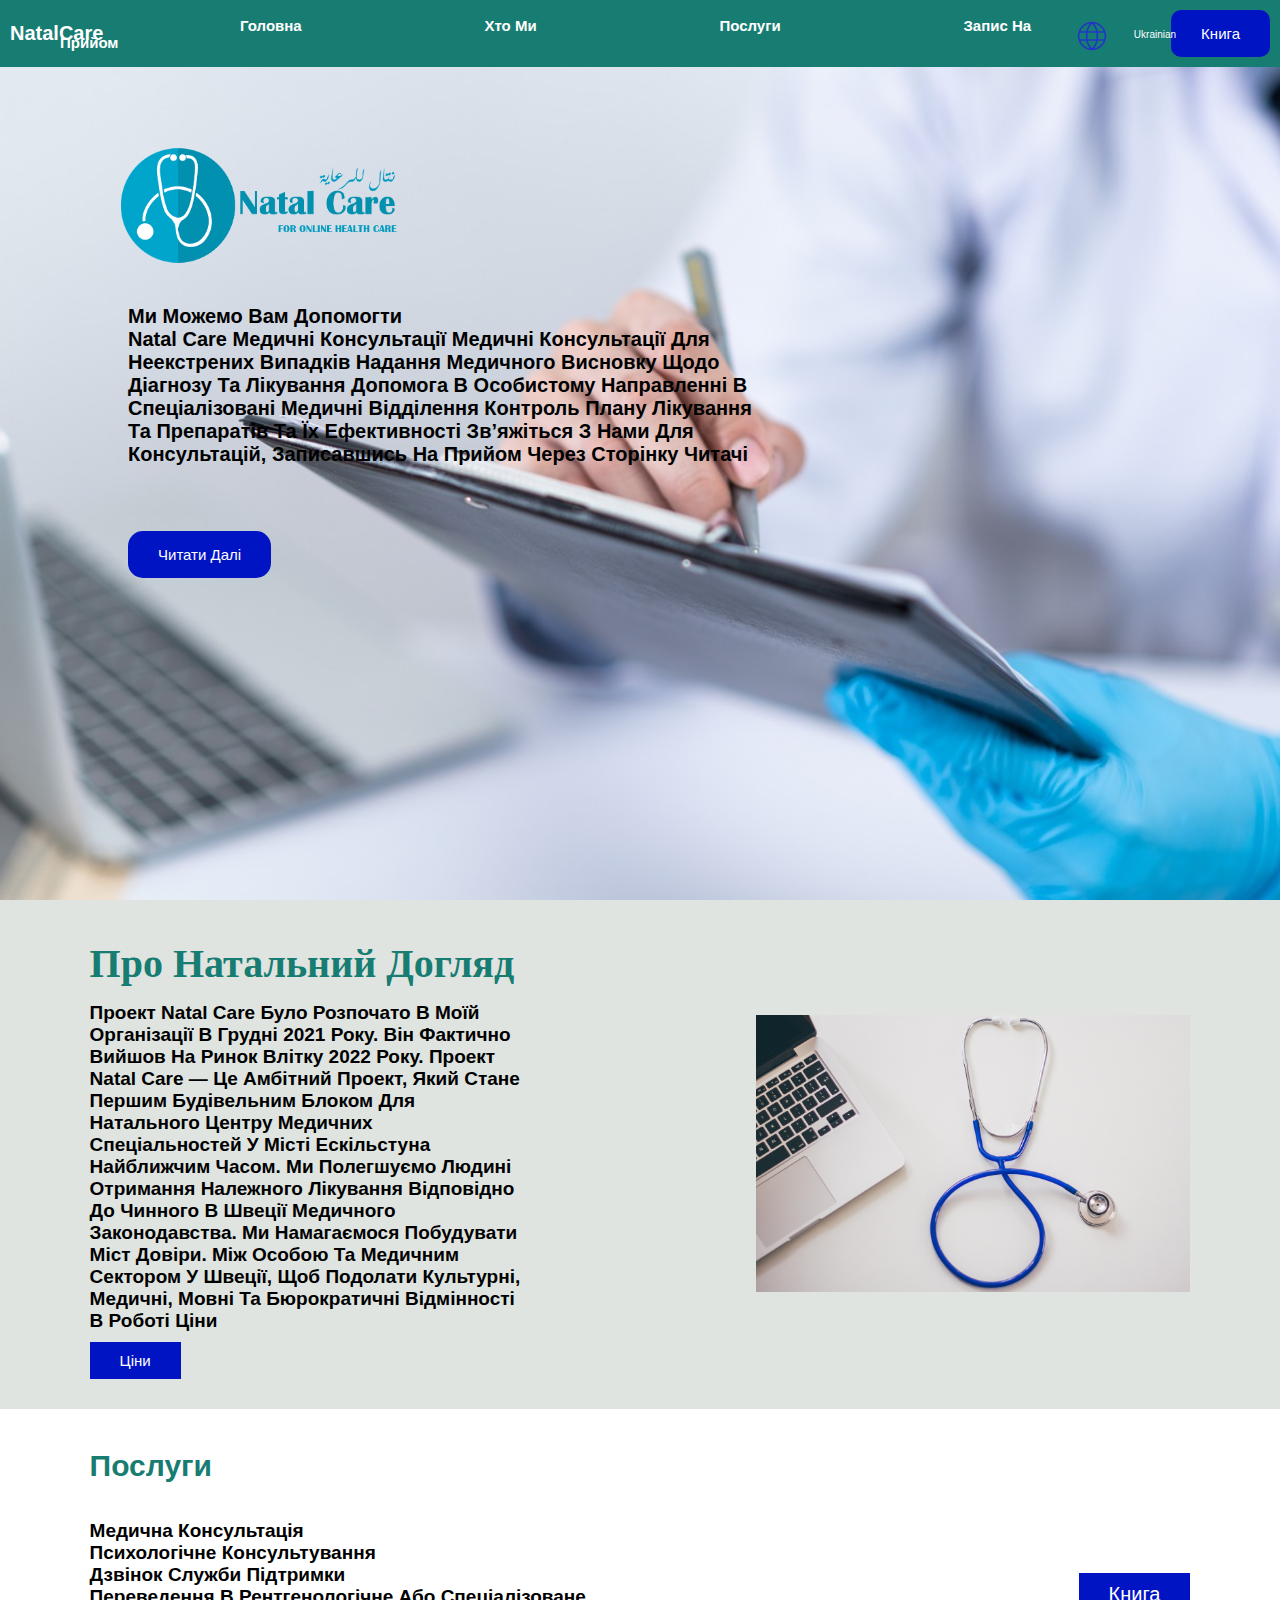
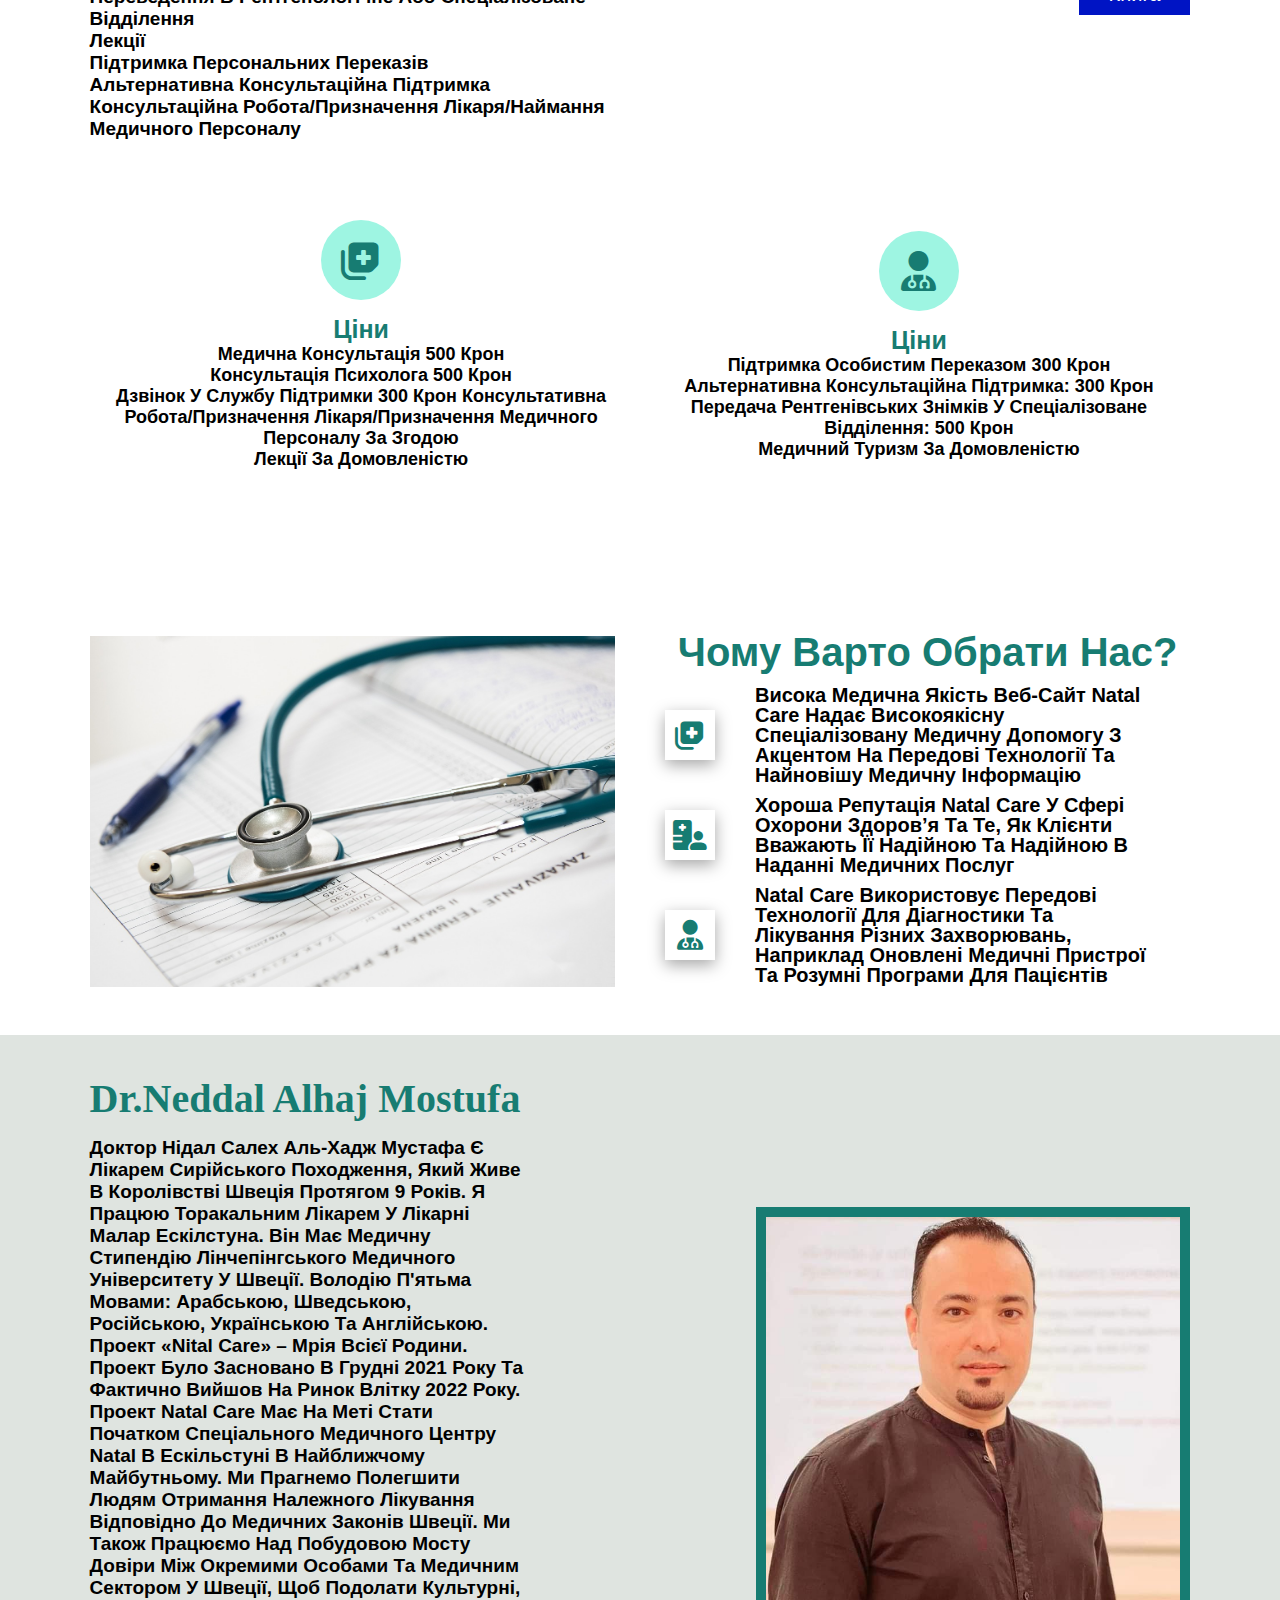
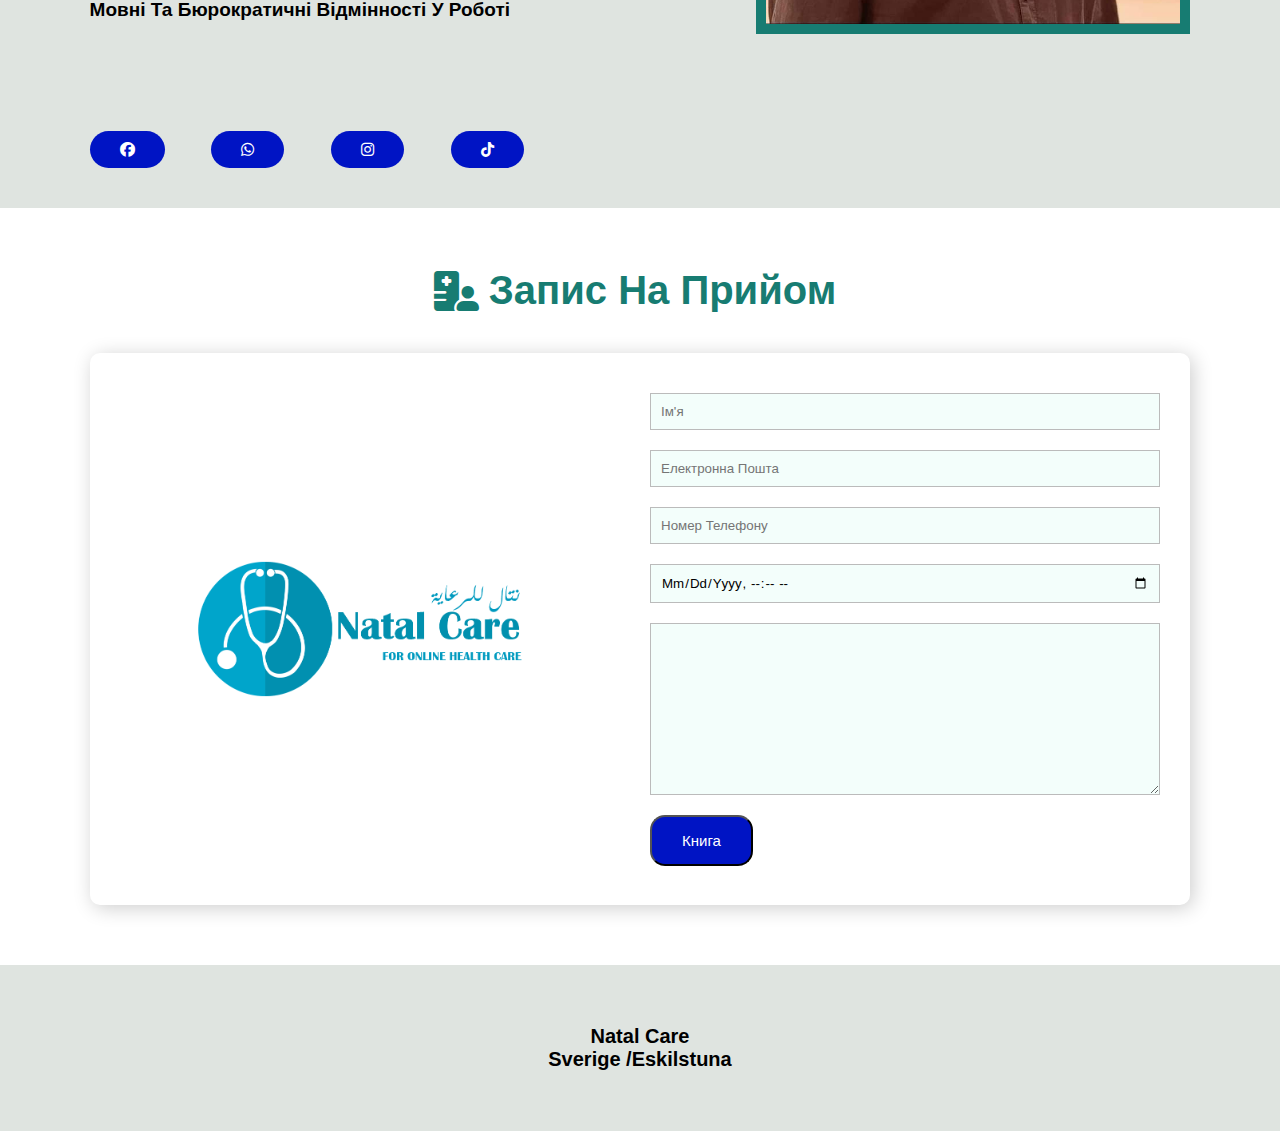
<file: indexuk.html>
<!DOCTYPE html>
<html lang="en">
<head>
    <meta charset="UTF-8">
    <meta name="viewport" content="width=device-width, initial-scale=1.0">
    <link rel="stylesheet" href="style.css">
    <link rel="icon" href="icon/report_clipboard_medical_checklist_healthcare_icon_133525 (1).ico">
    <link rel="stylesheet" href="https://cdnjs.cloudflare.com/ajax/libs/font-awesome/6.4.2/css/all.min.css">
    <title>NatalCare</title>
</head>
<body>
    <header id="home">
        <div class="header">
            <h1 id="logo">Natal<span>Care</span></h1>
        <nav class="navbar">
            
            <a href="#home">Головна</a>
            <a href="#about">хто ми</a>
            <a href="#our-services">Послуги</a>
            <a href="#contact">Запис на прийом</a>
        </nav>
        <div class="lang-menu">
            <div class="selected-lang">
                Ukrainian
            </div>
            <ul>
                <li>
                    <a href="indexar.html" class="ar">Arabic</a>
                </li>
                <li>
                    <a href="indexeng.html"  class="EN">English</a>
                </li>
                <li>
                    <a href="indexru.html"  class="Ru">Russian</a>
                </li>
                <li>
                    <a href="indexuk.html"  class="Uk">Ukrainian</a>
                </li>
                <li>
                    <a href="index.html"  class="Sw">Swedish</a>
                </li>
                
            </ul>
        </div>
        <div class="icons">
            <div id="menubar" class="fas fa-bars"></div>
            <a href="#contact">книга</a>
        </div>
    </div>
    </header>
    <div class="background-image">
        <div class="background-content">
            <img src="images/backgroundmain.png">
                <p><strong>Ми можемо вам допомогти</strong> <br>
                    <strong>Natal Care Медичні консультації Медичні консультації для неекстрених випадків Надання медичного висновку щодо діагнозу та лікування Допомога в особистому направленні в спеціалізовані медичні відділення Контроль плану лікування та препаратів та їх ефективності Зв’яжіться з нами для консультацій, записавшись на прийом через сторінку
                    Читачі</strong></p>
            <a href="#about">Читати далі</a>
            
        </div>
    </div>
    <div id="about">
        <div class="about">
        <div class="main-about">
            <div class="inner-about">
                <div class="about-content">
                    <h1>Про натальний догляд</h1>
                    <p><strong>Проект Natal Care було розпочато в моїй організації в грудні 2021 року. Він фактично вийшов на ринок влітку 2022 року. Проект Natal Care — це амбітний проект, який стане першим будівельним блоком для Натального центру медичних спеціальностей у місті Ескільстуна найближчим часом. Ми полегшуємо людині отримання належного лікування відповідно до чинного в Швеції медичного законодавства. Ми намагаємося побудувати міст довіри. Між особою та медичним сектором у Швеції, щоб подолати культурні, медичні, мовні та бюрократичні відмінності в роботі

                        ціни</strong></p>
                    <a href="#our-services">ціни</a>
                </div>
                
            </div>
            <div class="inner-about">
                <div class="inner-about-image">
                    <img src="images/stethoscope-2617701_1280.jpg">
                </div>
            </div>
        </div>
    </div>
</div>
    <div id="our-services">
        <div class="our-services">
        <div class="services-content">
            <div class="left-services-content">
                <h1>Послуги</h1>
                <p><strong><br>    
                    Медична консультація<br>                   
                    Психологічне консультування<br>                                  
                    Дзвінок служби підтримки<br>                                    
                    Переведення в рентгенологічне або спеціалізоване відділення<br>                              
                    Лекції<br>      
                    Підтримка персональних переказів<br>
                    Альтернативна консультаційна підтримка <br>   
                    Консультаційна робота/призначення лікаря/наймання медичного персоналу
                </strong>    </p>
            </div>
            
            <div class="right-services-content">
                <div class="right-btn">
                    <a href="#contact">книга</a>
                </div>
            </div>
        </div>
        <div id="main-services">
            <div class="main-services">
            <div class="inner-services-content">
                <div class="services-icon">
                    <i class="fas fa-notes-medical"></i>
                </div>
                <h2>ціни</h2>
                <p><strong>Медична консультація 500 крон<br> 
                    Консультація психолога 500 крон<br> 
                    Дзвінок у службу підтримки 300 крон 
                    Консультативна робота/призначення лікаря/призначення медичного персоналу за згодою<br>
                    Лекції за домовленістю
                </strong></p>
            </div>
            <div class="inner-services-content">
                <div class="services-icon">
                    <i class="fas fa-user-md"></i>
                </div>
                <h2>ціни</h2>
                <p><strong>Підтримка особистим переказом 300 крон<br> 
                    
                    Альтернативна консультаційна підтримка: 300 крон<br> 
                    
                    Передача рентгенівських знімків у спеціалізоване відділення: 500 крон<br> 
                    
                    Медичний туризм за домовленістю<br> 
                    
                    
                </strong></p>
            </div>
        </div>
    </div>
    </div>
</div>
    <div class="why-choseus">
        <div class="main-chose">
            <div class="inner-chose">
                <img src="images/medical-563427_1280.jpg">
            </div>
            
            <div class="inner-chose">
                <h1>Чому варто обрати нас?</h1>
                
                <div class="inner-chose-content">
                <div class="main-inner-chose">
                    <div class="chose-icons">
                        <i class="fas fa-notes-medical"></i>
                    </div>
                    <div class="icon-content">
                        <p><strong>Висока медична якість Веб-сайт Natal Care надає високоякісну спеціалізовану медичну допомогу з акцентом на передові технології та найновішу медичну інформацію</strong></p>
                    </div>
                </div>
                
                
                
                <div class="main-inner-chose">
                    <div class="chose-icons">
                        <i class="fas fa-hospital-user"></i>
                    </div>
                    <div class="icon-content">
                        <p><strong>Хороша репутація Natal Care у сфері охорони здоров’я та те, як клієнти вважають її надійною та надійною в наданні медичних послуг</strong></p>
                    </div>
                </div>
                
                <div class="main-inner-chose">
                    <div class="chose-icons">
                        <i class="fas fa-user-md"></i>
                    </div>
                    <div class="icon-content">
                        <p><strong>Natal Care використовує передові технології для діагностики та лікування різних захворювань, наприклад оновлені медичні пристрої та розумні програми для пацієнтів</strong></p>
                    </div>
                </div>
                
                </div>
                
            </div>
        </div>
    </div>
    <div id="about">
        <div class="about">
        <div class="main-about">
            <div class="inner-about">
                <div class="about-content">
                    <h1>Dr.Neddal alhaj mostufa</h1>
                    <p><strong>Доктор Нідал Салех Аль-Хадж Мустафа є лікарем сирійського походження, який живе в Королівстві Швеція протягом 9 років. Я працюю торакальним лікарем у лікарні Малар Ескілстуна. Він має медичну стипендію Лінчепінгського медичного університету у Швеції. Володію п'ятьма мовами: арабською, шведською, російською, українською та англійською. Проект «Nital Care» – мрія всієї родини. Проект було засновано в грудні 2021 року та фактично вийшов на ринок влітку 2022 року. Проект Natal Care має на меті стати початком спеціального медичного центру Natal в Ескільстуні в найближчому майбутньому. Ми прагнемо полегшити людям отримання належного лікування відповідно до медичних законів Швеції. Ми також працюємо над побудовою мосту довіри між окремими особами та медичним сектором у Швеції, щоб подолати культурні, мовні та бюрократичні відмінності у роботі 
                    </strong>   </p>
                    <div class="social">
                        <a href="https://www.facebook.com/profile.php?id=100087414281694" target="_blank">
                            <i class="fa-brands fa-facebook"></i>
                            <a href="https://api.whatsapp.com/send?phone=46700160167&text=Natal%20Care" target="_blank">
                                <i class="fa-brands fa-whatsapp"></i>
                                <a href="https://instagram.com/dr.neddal?utm_source=qr&igshid=MzNlNGNkZWQ4Mg%3D%3D" target="_blank">
                                    <i class="fa-brands fa-instagram"></i>
                                    <a href="https://www.tiktok.com/@dr.neddal?_t=8fKSQAMPpMf&_r=1" target="_blank">
                                        <i class="fa-brands fa-tiktok"></i>
                                    
                                        
                        </a>
                    </div>
                </div>
                
            </div>
            <div class="inner-about">
                <div class="inner-about-image">
                    <img src="images/neddal2023.jpeg"id="neddal">
                </div>
            </div>
        </div>
    </div>

    <section id="contact">
        <div class="container">
            <h2><i class="fas fa-hospital-user"></i>Запис на прийом<span class="text-primary"></span></h2>
            <div class="row">
                <img src="images/LOGONATAL2023.png" alt="Get In Touch">
                <form action="https://formsubmit.co/dr.neddal@natalcare.se" method="POST">
                    <input type="text" name="Name" id="Name" placeholder="Ім'я" required>
                    <input type="email" name="Email" id="Email" placeholder="Електронна пошта" required>
                    <input type="text" name="Number" id="Number" placeholder="номер телефону" required>
                    <input type="datetime-local" name="datetime-local" id="datetime-local"  placeholder="Дата призначення" required>
                    <textarea name="Message" id="Message" cols="30" rows="10" placeholder="яка у вас ситуація" required>  
                    </textarea>
                    <button type="submit" class="btn-primary">книга</button>
                </form>
            </div>
        </div>
    </section>
    <div class="footer">
        <div class="main-footer">
            <div class="inner-footer">
                <h1>Natal care <br>
                    Sverige /Eskilstuna <br>
        
        </div>
    </div>
    
            <script src="script.js"></script>
            
</body>
</html>
</file>
<file: style.css>
:root{
    --mainclr:#177c72;
    --secclr:#0014c4;
    --third:#DFE4E0;
    --mainafterclr:hsl(167, 81%, 79%);
}
*{
    font-family: sans-serif;
    margin: 0;
    padding: 0;
    outline: none;
    box-sizing: border-box;
    transition: .2s;
    text-transform: capitalize;
    text-decoration: none;
}
html{
    scroll-behavior: smooth;
    font-size: 62.5%;
    

}
a{
    text-decoration: none;

}
.header{
    padding: 1rem;
background-color: var(--mainclr);
display: flex;
flex-direction: row;
justify-content: space-between;
align-items: center;
position: fixed;
left: 0;
right: 0;
z-index: 1000;
}
.header #logo {
    max-width: 50px;
    
}
.header #logo{
    padding: 0;
    margin: 0;
    color: white;
    font-size: 2rem;
    font-weight: 600;
}
.navbar a{
    
    direction: row;
    color: white;
    font-size: 1.5rem;
    font-weight: 700;
    margin-left: 3rem;
    position: relative;
    margin-left: 180px;
    
}
.navbar ul {
    list-style: none;
    
}
.navbar ul li {
    display: inline-block;
    position: relative;

}
.navbar ul li a {
    display: block;
    padding: 20rem 25rem;
    color: #fff;
    text-decoration: none;
    text-align: center;
    font-size: 20px;

}
.navbar ul li ul.dropdown li {
    display: block;

}
ul.dropdown {
    width: 100%;
    background-color: var(--secclr);
    position: absolute;
    z-index: 999;
    display: none;
}
/* ul.dropdown a:hover{
    background: var(--secclr);

} */
.navbar ul li a:hover ul.dropdown {
    display: block;
}

.navbar a:after{
    content: '';
    /* background: var(--secclr); */
    width: 0;
    height: 3px;
    position: absolute;
    top: 100%;
    left: 0;
    margin-top: 5px;
    transition: .3s;

}
.navbar a:hover:after{
    content: '';
    /* background: var(--secclr); */
    width: 100%;
    height: 3px;
    position: absolute;
    top: 100%;
    left: 0;
    margin-top: 5px;
}
.icons div{
    font-size: 2rem;
    margin-right: 1rem;
    color: white;
    display: none;
}
.icons a{
    color: white;
    background: var(--secclr);
    padding: 1.5rem 3rem;
    font-size: 1.5rem;
    border-radius: 10px;
    transition: .2s;
}
.icons a:hover{
    background: transparent;
    border: 1px solid var(--secclr);
}
.navbar.active {
    clip-path: polygon(0 0, 100% 0, 100% 100%, 0% 100%);
}
.background-image{
    position: relative;
    background: url(images/adult-4402808_1280.jpg);
    width: 100%;
    height: 100vh;
    background-size: cover;
    background-repeat: no-repeat;
    padding-top: 1%;
    
}
.background-content{
    position: relative;
    top: 5px;
    left: 50%;
    bottom: 10px;
    width: 50%;
    transform: translate(-80%);
}
/* .background-content #pnatal {
    position: relative;
    
} */
.background-content img{
    /* display: flex; */
    position: relative;
    top: 120px;
    left: 40%;
    bottom: 80px;
    width: 50%;
    transform: translate(-85%);
}


.background-content p {   
font-family: 'Pacifico', cursive;
color: rgb(0, 0, 0);
    top: 150px;
    position: relative;
    font-size: 2rem;
    font-weight: 450;
    margin-bottom: 40px;
} 
.background-content a {
    position: relative;
    top: 190px;
background: var(--secclr);
padding: 1.5rem 3rem;
border-radius: 15px;
color: white;
font-size: 1.5rem;
transition: .5s;
}
.background-content a:hover{
    background: transparent;
    border: 1px solid var(--secclr);
    color: black;
}
.lang-menu{
    display: flex;
    left: 5px;
    margin-top: 15px;
    position: relative;
}
.selected-lang{
    color: white;
    cursor: pointer; 
    display: flex;
    justify-content: space-between;
    line-height: 2;
    width: 100px;
    bottom: 5rem;
}
.selected-lang::before{
    content: '';
    display: inline-block;
    width: 32px;
    height: 32px;
    background-repeat: no-repeat;
    background-image: url(flags/worldbluelan.png);
    position: relative;
    bottom: 5px;
}
.lang-menu ul {
    margin: 0;
    padding: 0;
    background-color: #fff;
    border: 1px solid #f2f8f8;
    box-shadow: 0px 1px 10px rgba(0, 0, 0, 0.2);
    border-radius: 5px;
    display: none;
    position: absolute;
    top: 23px;
    left: 0;
}
.lang-menu ul li{
    list-style: none;
    display: flex;
    justify-content: space-between;


}
.lang-menu ul li a {
    width: 140px;
    display: block;
    padding: 5px 10px;
}
.lang-menu ul li a:before{
    content: '';
    display: inline-block;
    width: 32px;
    height: 32px;
    margin-right: 10px;
    vertical-align: middle;
    /* background-image: url(flags/saudi\ arabia-32.png); */
}
.lang-menu ul li a:hover {
    background-color: #f2f2f2;

}
.ar:before{
    background-image: url(flags/saudi\ arabia-32.png);
}
.EN:before{
    background-image: url(flags/united\ kingdom-32.png);
}
.Ru:before{
    background-image: url(flags/russia-32.png);
}
.Uk:before{
    background-image: url(flags/ukraine-32.png);
}
.Sw:before{
    background-image: url(flags/sweden-32.png);
}
.lang-menu:hover ul{
display: block;
}

.about{
    padding: 4rem 7%;
    background: var(--third);
}
.main-about{
    display: flex;
    justify-content: center;
    align-items: center;
    gap: 15px;
    flex-wrap: wrap;
}
.inner-about{
    flex: 1 1 45rem;
}
.inner-about .inner-about-image img{
    width: 80%;
    position: relative;
    left: 20%;
}
.inner-about-image #neddal {
    border: 10px solid var(--mainclr);
    
}
.about-content{
width: 80%;
}
.about-content h1{
    font-family: 'Pacifico', cursive;
    color: var(--mainclr);
}
#about.social{
    margin: 1rem 0 2rem;
}
.social {
    border-radius: 15px;
    display: flex;
    justify-content: space-between;
}
.social a {
    margin-top: 9rem;
    border-radius: 50px;
}
.about-content h1{
font-size: 40px;
margin-bottom: 15px;
}
.about-content p {
    font-size: 1.90rem;
    margin-bottom: 20px;
}
.about-content a {
    background: var(--secclr);
    padding: 1rem 3rem;
    font-size: 1.5rem;
    color: white;
}
.about-content a:hover{
    background: transparent;
    border: 1px solid var(--secclr);
    color: black;
}
.our-services{
    padding: 4rem 7%;
}
.services-content{
    display: flex;
    justify-content: space-between;
    align-items: center;
    flex-wrap: wrap;
    gap: 50px;
}
.left-services-content{
    flex: 1 1 45rem;
}
.right-services-content{
    flex: 1 1 45rem;
    display: flex;
    justify-content: flex-end;
}
.left-services-content h1 {
    font-size: 3rem;
    margin-bottom: 15px;   
    color: var(--mainclr);
}
.left-services-content p{
    font-size: 1.90rem;
}
.right-services-content .right-btn a {
    padding: 1rem 3rem;
    font-size: 2rem;
    color: white;
    background: var(--secclr);
}
.right-services-content .right-btn a:hover {
    border: 1px solid var(--secclr);
    background: transparent;
    color: black;
}
.main-services{
    padding: 6rem 0;
    display: flex;
    justify-content: center;
    align-items: center;flex-wrap: wrap;
    gap: 15px;
}
.inner-services-content{
flex: 1 1 300px;
padding: 2rem 1rem;
text-align: center;
}
.inner-services-content h2{
font-size: 25px;
color: var(--mainclr);
}
.inner-services-content p{
font-size: 1.80rem;
}
.services-icon i{
    font-size: 4rem;
    width: 8rem;
    height: 8rem;
    border-radius: 50%;
    text-align: center;
    line-height: 8rem;
    background: var(--mainafterclr);
    color: var(--mainclr);
    margin-bottom: 15px;
    cursor: pointer;
}
.services-icon i:hover{
color: white;
background: var(--mainclr);
}
.gallery{
    padding: 4rem 7%;
}
.gallery h1{
    color: var(--mainclr);
    font-size: 40px;
    text-align: center;
    margin-bottom: 20px;
}
.main-gallery{
display: flex;
justify-content: center;
align-items: center;
gap: 10px;
flex-wrap: wrap;    
}
.inner-gallery {
    flex: 1 1 300px;
}
.inner-gallery img {
    width: 100%;
}
.our-doctors{
    padding: 4rem 7%; 
}
.our-doctors h1{
    font-family: 'Caveat', cursive;
    
text-align: center;
font-size: 40px;
color: var(--mainclr);
margin-bottom: 20px;
}
.our-doctors h2{
text-align: right;
font-size: 20px;
color: var(--mainclr);
margin-bottom: 20px;
}
.our-doctors p{
    text-align: right;
    font-size: 20px;
    color: var(--mainclr);
    margin-bottom: 20px;
    }
    .our-doctors .iconss{
        display: flex;
        justify-content: right;
        text-align: right;
        font-size: 20px;
        color: var(--mainclr);
        margin-bottom: 20px;
        }
.main-doctor{
    display: flex;
    justify-content: center;
    align-items: center;
    margin: 1rem 0;
    /* flex-wrap: wrap;
    gap: 20px; */
}
.inner-doctor{
    flex: 1 1 300px;
    position: relative;
}
.inner-doctor img {
    
    display: flex;
    justify-content: left;
    width: 30%;
}
/* .our-doctors p{
font-size: 1.5rem;
    line-height: 1;
} */
.doc-icons{
    width: 5rem;
    height: 5rem;
    line-height: 5rem;
    background: white;
    color: var(--mainclr);
    font-size: 3rem;
    text-align: center;
    box-shadow: rgba(0, 0, 0, 0.35) 0px 5px 15px ;
    /* position: absolute;
        bottom: 2%;  */
}
.doc-icons div{
    font-size: 2rem;
    color: var(--mainclr);
    background: white;
    border: 1px solid black;
    margin-left: 2rem;
    width: 4rem;
    height: 4rem;
    line-height: 4rem;
    text-align: center;
}
.why-choseus{
    padding: 4rem 7%;
}
.main-chose{
    display: flex;
    justify-content: center;
    align-items: center;
    flex-wrap: wrap;
    gap: 50px;
}
.inner-chose{
    flex: 1 1 45rem;
}
.inner-chose img{
    width: 100%;
}
.inner-chose h1 {
    text-align: center;
    font-size: 40px;
    color: var(--mainclr);
}
.main-inner-chose{
    display: flex;
    align-items: center;
    justify-content: center;
    margin: 1rem 0;
}
.chose-icons i{
    width: 5rem;
    height: 5rem;
    line-height: 5rem;
    background: white;
    color: var(--mainclr);
    font-size: 3rem;
    text-align: center;
    box-shadow: rgba(0, 0, 0, 0.35) 0px 5px 15px ;
}
.icon-content {
    padding: 0 4rem;
}
.icon-content p {
    font-size: 2rem;
    line-height: 1;
}
.footer{
    padding: 6rem 7%;
    background: var(--third);
}
.main-footer{
    display: flex;
    justify-content: center;
    align-items: center;
    gap: 20px;
    flex-wrap: wrap;
}
#contact{
    padding: 6rem 7%;
}
#contact .container h2 {
    display: flex;
justify-content: center;
align-items: center;
gap: 10px;
flex-wrap: wrap;  
}
#contact .container h2{
    text-align: center;
    font-size: 40px;
    color: var(--mainclr);
    margin-bottom: 20px; 
}
#contact .row {
    margin-top: 4rem;
    display: grid;
    grid-template-columns: repeat(2,1fr);
    column-gap: 2rem;
    background: #fff;
    box-shadow: 3px 3px 20px rgba(0, 0, 0, 0.2);
    padding: 2rem 3rem;
    border-radius: 10px;
}
#contact .row input,#contact .row textarea {
    display: block;
    width: 100%;
    margin: 20px 0;
    padding: 10px;
    background-color: #00f4ab0c;
    outline: none;
    border: 1px solid #bbb;
}
#contact .row img {
    width: 100%;
}
.inner-footer{
flex: 1 1 200px;
}
.inner-footer img{
width: 40%;
}
.inner-footer h1 {
    text-align: center;
    font-size: 2rem;
    color: black;
}
.inner-footer a {
    font-size: 1.5rem;
    font-weight: bolder;
    color: black;
    display: block;
    margin-top: 1rem;
    padding-top: 1rem;
}
.inner-footer a:hover{
    margin-left: 10px;

}
.row button{
    background: var(--secclr);
    padding: 1.5rem 3rem;
    border-radius: 15px;
    color: white;
    font-size: 1.5rem;
    transition: .5s;
    }
    .row button:hover{
        background: transparent;
        border: 1px solid var(--secclr);
        color: black;
    }



@media(max-width:767px){

    html {
        font-size: 55%;
    }
    .header{
        padding: 2rem;
    }
    .background-content img{
        position: relative;
        top: 1px;
        left: 70%;
        bottom: 80px;
        width: 80%;
        transform: translate(-85%);
    }
    .background-content p {
        top: 40px;
        position: relative;
        font-size: 4rem;
        font-weight: 450;
        margin-bottom: 40px;
    } 
    .background-content a {
        position: relative;
        top: 30px;
    background: var(--secclr);
    padding: 1.5rem 3rem;
    border-radius: 15px;
    color: white;
    font-size: 1.5rem;
    transition: .5s;
    }
    .icons div {
        display: initial;

    }
    .navbar{
        position: absolute;
        top: 100%;
        left: 0;
        right: 0;
        width: 100%;
        height: 100vh;
        background: var(--secclr);
        display: flex;
        justify-content: center;
        align-items: left;
        flex-direction: column;
        clip-path: polygon(0 0, 0 0, 0 100%, 0% 100%);
    }
    .navbar::before{
        position: absolute;
        top: 100%;
        left: 0;
        right: 0;
        width: 100%;
        height: 100vh;
        /* background: var(--secclr); */
        display: flex;
        justify-content: center;
        align-items: left;
        flex-direction: column;
        clip-path: polygon(0 0, 0 0, 0 100%, 0% 100%);
        transition: 0.5s;
    }
    .navbar:hover{
        position: absolute;
        top: 100%;
        left: 0;
        right: 0;
        width: 100%;
        height: 100vh;
        /* background: var(--secclr); */
        display: flex;
        justify-content: center;
        align-items: left;
        flex-direction: column;
        clip-path: polygon(0 0, 0 0, 0 100%, 0% 100%);
        transition: 0.6s;
    }
    .navbar a{
        bottom: 7rem;
        left: 125px;
        display: block;
        font-size: 2rem;
        font-weight: bolder;
        margin: 1rem;
        padding: 1rem;
        margin-bottom: 4rem;
        color: white;
    }
    .background-image{
    background: url(images/backgroundmain2022.jpg);
    width: 100%;
    height: 93vh;
    background-size: cover;
    background-repeat: no-repeat;
    padding-top: 6%;
    position: relative;
}
    .background-content{
        
        width: 100%;
        left: 50%;
        top: 50%;
        transform: translate(-50%,-50%);
        padding-left: 5rem;
    }
    .background-content p {
        color: rgb(0, 0, 0);
        /* background-color: transparent; */
        margin-right: 1rem;
        font-size: 1.80rem;
        font-weight: bolder;
        margin-bottom: 80px;
    }
    .background-content h1{
        font-size: 50px;
        
    }
    .about-content h1 {
    font-size: 3rem;
    }
    .inner-about .inner-about-image img{
        margin-top: 20px;
        position: relative;
        left: 10%;
    }
    #contact .row img {
        max-width: 250px;
        margin: auto;
    }
    .social {
        
        display: flex;
        justify-content: space-between; 
    }
    .social a {
        margin: 0 1rem 0;
        
    }
    .lang-menu{
        display: flex;
        left: 1rem;
        margin-top: 20px;
        position: relative;
    }
    .selected-lang{
        color: white;
        cursor: pointer; 
        display: flex;
        justify-content: space-between;
        line-height: 2;
        width: 100px;
    }
    .selected-lang::before{
        content: '';
        display: inline-block;
        width: 32px;
        height: 32px;
        background-image: url(flags/worldbluelan.png);
        position: relative;
        left: 28px;
    }

.lang-menu ul {
    margin: 0;
    padding: 0;
    background-color: #fff;
    border: 1px solid #f2f8f8;
    box-shadow: 0px 1px 10px rgba(0, 0, 0, 0.2);
    border-radius: 5px;
    display: none;
    position: absolute;
    top: 25px;
    left: 0;
}
.lang-menu ul li{
    list-style: none;
    display: flex;
    justify-content: space-between;


}
.lang-menu ul li a {
    width: 140px;
    display: block;
    padding: 5px 10px;
}
.lang-menu ul li a:before{
    content: '';
    display: inline-block;
    width: 32px;
    height: 32px;
    margin-right: 10px;
    vertical-align: middle;
    /* background-image: url(https://www.countryflags.io/us/flat/32.png); */
}
.lang-menu ul li a:hover {
    background-color: #f2f2f2;

}
.ar:before{
    background-image: url(flags/saudi\ arabia-32.png);
}
.EN:before{
    background-image: url(flags/united\ kingdom-32.png);
}
.Ru:before{
    background-image: url(flags/russia-32.png);
}
.Uk:before{
    background-image: url(flags/ukraine-32.png);
}
.Sw:before{
    background-image: url(flags/sweden-32.png);
}
.lang-menu:hover ul{
display: block;
}
#contact .container h2{
    
    font-size: 3rem;
    
}
.inner-about-image #neddal {
    border: 5px solid var(--mainclr);
}
.inner-chose h1 {
    font-size: 4rem;
}
/* .inner-chose h1{
    font-size: 2rem; 
} */
.inner-services-content h2 {
    font-size: 2rem; 
}
.inner-services-content p {
    font-size: 1.80rem;
}
.footer{
    padding: 15rem 6%;
    background: var(--third);
}
.main-footer{
    display: flex;
    justify-content: center;
    align-items: center;
    gap: 20px;
    flex-wrap: wrap;
}
.inner-footer h1 {
padding-bottom: 20rem;
}
}
</file>
<file: stylear.css>
:root{
    --mainclr:#177c72;
    --secclr:#0014c4;
    --third:#DFE4E0;
    --fifth: #0190B0;
    --mainafterclr:hsl(167, 81%, 79%);
}
*{
    font-family: sans-serif;
    margin: 0;
    padding: 0;
    outline: none;
    box-sizing: border-box;
    transition: .2s;
    text-transform: capitalize;
    text-decoration: none;
}
html{
    scroll-behavior: smooth;
    font-size: 62.5%;
    
    

}
a{
    text-decoration: none;

}
.header{
    padding: 1rem;
background-color: var(--mainclr);
display: flex;
flex-direction: row;
justify-content: space-between;
align-items: center;
position: fixed;
left: 0;
right: 0;
z-index: 1000;
}
.header #logo {
    max-width: 30px;
    
}
.header #logo{
    padding: 0;
    margin: 0;
    color: white;
    font-size: 2rem;
    font-weight: 600;
}
.navbar a{
    
    direction: row;
    color: white;
    font-size: 1.5rem;
    font-weight: 700;
    margin-left: 3rem;
    position: relative;
    margin-left: 180px;
    
}
.navbar ul {
    list-style: none;
    
}
.navbar ul li {
    display: inline-block;
    position: relative;

}
.navbar ul li a {
    display: block;
    padding: 20rem 25rem;
    color: #fff;
    text-decoration: none;
    text-align: center;
    font-size: 20px;

}
.navbar ul li ul.dropdown li {
    display: block;

}
ul.dropdown {
    width: 100%;
    background-color: var(--secclr);
    position: absolute;
    z-index: 999;
    display: none;
}
/* ul.dropdown a:hover{
    background: var(--secclr);

} */
.navbar ul li a:hover ul.dropdown {
    display: block;
}

.navbar a:after{
    content: '';
    /* background: var(--secclr); */
    width: 0;
    height: 3px;
    position: absolute;
    top: 100%;
    left: 0;
    margin-top: 5px;
    transition: .3s;

}
.navbar a:hover:after{
    content: '';
    /* background: var(--secclr); */
    width: 100%;
    height: 3px;
    position: absolute;
    top: 100%;
    left: 0;
    margin-top: 5px;
}
.icons div{
    font-size: 2rem;
    margin-right: 1rem;
    color: white;
    display: none;
}
.icons a{
    color: white;
    background: var(--secclr);
    padding: 1.5rem 3rem;
    font-size: 1.5rem;
    border-radius: 10px;
    transition: .2s;
}
.icons a:hover{
    background: transparent;
    border: 1px solid var(--secclr);
}
.navbar.active {
    clip-path: polygon(0 0, 100% 0, 100% 100%, 0% 100%);
}
.background-image{
    position: relative;
    background: url(images/adult-4402808_1280.jpg);
    width: 100%;
    height: 100vh;
    background-size: cover;
    background-repeat: no-repeat;
    padding-top: 1%;
    
}
.background-content{
    position: relative;
    direction: rtl;
    top: 5px;
    left: 85%;
    bottom: 10px;
    width: 50%;
    transform: translate(-80%);
}
/* .background-content #pnatal {
    position: relative;
    
} */
.background-content img{
    /* display: flex; */
    position: relative;
    top: 120px;
    left: 48%;
    bottom: 80px;
    width: 50%;
    transform: translate(-85%);
}


.background-content p {   
    font-family: 'Amiri', serif;
    color: rgb(0, 0, 0);
    /* color: var(--fifth); */
    top: 150px;
    position: relative;
    font-size: 2rem;
    font-weight: bolder;
    margin-bottom: 40px;
} 
.background-content a {
    position: relative;
    top: 190px;
background: var(--secclr);
padding: 1.5rem 3rem;
border-radius: 15px;
color: white;
font-size: 1.5rem;
transition: .5s;
}
.background-content a:hover{
    background: transparent;
    border: 1px solid var(--secclr);
    color: black;
}
.lang-menu{
    display: flex;
    left: 5px;
    margin-top: 15px;
    position: relative;
}
.selected-lang{
    color: white;
    cursor: pointer; 
    display: flex;
    justify-content: space-between;
    line-height: 2;
    width: 100px;
    bottom: 5rem;
}
.selected-lang::before{
    content: '';
    display: inline-block;
    width: 32px;
    height: 32px;
    background-repeat: no-repeat;
    background-image: url(flags/worldbluelan.png);
    position: relative;
    bottom: 5px;
}
.lang-menu ul {
    margin: 0;
    padding: 0;
    background-color: #fff;
    border: 1px solid #f2f8f8;
    box-shadow: 0px 1px 10px rgba(0, 0, 0, 0.2);
    border-radius: 5px;
    display: none;
    position: absolute;
    top: 23px;
    left: 0;
}
.lang-menu ul li{
    list-style: none;
    display: flex;
    justify-content: space-between;


}
.lang-menu ul li a {
    width: 140px;
    display: block;
    padding: 5px 10px;
}
.lang-menu ul li a:before{
    content: '';
    display: inline-block;
    width: 32px;
    height: 32px;
    margin-right: 10px;
    vertical-align: middle;
    /* background-image: url(flags/saudi\ arabia-32.png); */
}
.lang-menu ul li a:hover {
    background-color: #f2f2f2;

}
.ar:before{
    background-image: url(flags/saudi\ arabia-32.png);
}
.EN:before{
    background-image: url(flags/united\ kingdom-32.png);
}
.Ru:before{
    background-image: url(flags/russia-32.png);
}
.Uk:before{
    background-image: url(flags/ukraine-32.png);
}
.Sw:before{
    background-image: url(flags/sweden-32.png);
}
.lang-menu:hover ul{
display: block;
}

.about{
    direction: rtl;
    padding: 4rem 7%;
    background: var(--third);
}
.main-about{
    display: flex;
    justify-content: center;
    align-items: center;
    gap: 15px;
    flex-wrap: wrap;
}
.inner-about{
    flex: 1 1 45rem;
}
.inner-about .inner-about-image img{
    width: 80%;
    position: relative;
    right: 20%;
}
.inner-about-image #neddal {
    border: 10px solid var(--mainclr);
    
}
.about-content{
width: 80%;
}
.about-content h1{
    font-family: 'Pacifico', cursive;
    color: var(--mainclr);
}
#about.social{
    margin: 1rem 0 2rem;
}
.social {
    border-radius: 15px;
    display: flex;
    justify-content: space-between;
}
.social a {
    margin-top: 9rem;
    border-radius: 50px;
}
.about-content h1{
font-size: 40px;
margin-bottom: 15px;
}
.about-content p {
    font-size: 2rem;
    margin-bottom: 20px;
}
.about-content a {
    background: var(--secclr);
    padding: 1rem 3rem;
    font-size: 1.5rem;
    color: white;
}
.about-content a:hover{
    background: transparent;
    border: 1px solid var(--secclr);
    color: black;
}
.our-services{
    direction: rtl;
    padding: 4rem 7%;
}
.services-content{
    display: flex;
    justify-content: space-between;
    align-items: center;
    flex-wrap: wrap;
    gap: 50px;
}
.left-services-content{
    flex: 1 1 45rem;
}
.right-services-content{
    flex: 1 1 45rem;
    display: flex;
    justify-content: flex-end;
}
.left-services-content h1 {
    font-size: 4rem;
    margin-bottom: 15px;
    color: var(--mainclr);   
}
.left-services-content p{
    font-size: 2rem;
}
.right-services-content .right-btn a {
    padding: 1rem 3rem;
    font-size: 2rem;
    color: white;
    background: var(--secclr);
}
.right-services-content .right-btn a:hover {
    border: 1px solid var(--secclr);
    background: transparent;
    color: black;
}
.main-services{
    padding: 6rem 0;
    display: flex;
    justify-content: center;
    align-items: center;flex-wrap: wrap;
    gap: 15px;
}
.inner-services-content{
flex: 1 1 300px;
padding: 2rem 1rem;
text-align: center;
}
.inner-services-content h2{
font-size: 25px;
color: var(--mainclr);
}
.inner-services-content p{
font-size: 2rem;
}
.services-icon i{
    font-size: 4rem;
    width: 8rem;
    height: 8rem;
    border-radius: 50%;
    text-align: center;
    line-height: 8rem;
    background: var(--mainafterclr);
    color: var(--mainclr);
    margin-bottom: 15px;
    cursor: pointer;
}
.services-icon i:hover{
color: white;
background: var(--mainclr);
}
.gallery{
    padding: 4rem 7%;
}
.gallery h1{
    color: var(--mainclr);
    font-size: 40px;
    text-align: center;
    margin-bottom: 20px;
}
.main-gallery{
display: flex;
justify-content: center;
align-items: center;
gap: 10px;
flex-wrap: wrap;    
}
.inner-gallery {
    flex: 1 1 300px;
}
.inner-gallery img {
    width: 100%;
}
.our-doctors{
    padding: 4rem 7%; 
}
.our-doctors h1{
    font-family: 'Caveat', cursive;
    
text-align: center;
font-size: 40px;
color: var(--mainclr);
margin-bottom: 20px;
}
.our-doctors h2{
text-align: right;
font-size: 20px;
color: var(--mainclr);
margin-bottom: 20px;
}
.our-doctors p{
    text-align: right;
    font-size: 20px;
    color: var(--mainclr);
    margin-bottom: 20px;
    }
    .our-doctors .iconss{
        display: flex;
        justify-content: right;
        text-align: right;
        font-size: 20px;
        color: var(--mainclr);
        margin-bottom: 20px;
        }
.main-doctor{
    display: flex;
    justify-content: center;
    align-items: center;
    margin: 1rem 0;
    /* flex-wrap: wrap;
    gap: 20px; */
}
.inner-doctor{
    flex: 1 1 300px;
    position: relative;
}
.inner-doctor img {
    
    display: flex;
    justify-content: left;
    width: 30%;
}
/* .our-doctors p{
font-size: 1.5rem;
    line-height: 1;
} */
.doc-icons{
    width: 5rem;
    height: 5rem;
    line-height: 5rem;
    background: white;
    color: var(--mainclr);
    font-size: 3rem;
    text-align: center;
    box-shadow: rgba(0, 0, 0, 0.35) 0px 5px 15px ;
    /* position: absolute;
        bottom: 2%;  */
}
.doc-icons div{
    font-size: 2rem;
    color: var(--mainclr);
    background: white;
    border: 1px solid black;
    margin-left: 2rem;
    width: 4rem;
    height: 4rem;
    line-height: 4rem;
    text-align: center;
}
.why-choseus{
    padding: 4rem 7%;
}
.main-chose{
    display: flex;
    justify-content: center;
    align-items: center;
    flex-wrap: wrap;
    gap: 50px;
}
.inner-chose{
    flex: 1 1 45rem;
}
.inner-chose img{
    width: 100%;
}
.inner-chose h1 {
    text-align: center;
    font-size: 40px;
    color: var(--mainclr);
}
.main-inner-chose{
    display: flex;
    align-items: center;
    justify-content: center;
    margin: 1rem 0;
}
.chose-icons i{
    width: 5rem;
    height: 5rem;
    line-height: 5rem;
    background: white;
    color: var(--mainclr);
    font-size: 3rem;
    text-align: center;
    box-shadow: rgba(0, 0, 0, 0.35) 0px 5px 15px ;
}
.icon-content {
    padding: 0 4rem;
}
.icon-content p {
    font-size: 2rem;
    line-height: 1;
}
.footer{
    padding: 6rem 7%;
    background: var(--third);
}
.main-footer{
    display: flex;
    justify-content: center;
    align-items: center;
    gap: 20px;
    flex-wrap: wrap;
}
#contact{
    direction: rtl;
    padding: 6rem 7%;
}
#contact .container h2 {
    display: flex;
justify-content: center;
align-items: center;
gap: 10px;
flex-wrap: wrap;  
}
#contact .container h2{
    text-align: center;
    font-size: 40px;
    color: var(--mainclr);
    margin-bottom: 20px; 
}
#contact .row {
    margin-top: 4rem;
    display: grid;
    grid-template-columns: repeat(2,1fr);
    column-gap: 2rem;
    background: #fff;
    box-shadow: 3px 3px 20px rgba(0, 0, 0, 0.2);
    padding: 2rem 3rem;
    border-radius: 10px;
}
#contact .row input,#contact .row textarea {
    display: block;
    width: 100%;
    margin: 20px 0;
    padding: 10px;
    background-color: #00f4ab0c;
    outline: none;
    border: 1px solid #bbb;
}
#contact .row img {
    width: 100%;
}
.inner-footer{
flex: 1 1 200px;
}
.inner-footer img{
width: 40%;
}
.inner-footer h1 {
    text-align: center;
    font-size: 2rem;
    color: black;
}
.inner-footer a {
    font-size: 1.5rem;
    font-weight: bolder;
    color: black;
    display: block;
    margin-top: 1rem;
    padding-top: 1rem;
}
.inner-footer a:hover{
    margin-left: 10px;

}
.row button{
    background: var(--secclr);
    padding: 1.5rem 3rem;
    border-radius: 15px;
    color: white;
    font-size: 1.5rem;
    transition: .5s;
    }
    .row button:hover{
        background: transparent;
        border: 1px solid var(--secclr);
        color: black;
    }



@media(max-width:767px){

    html {
        font-size: 55%;
    }
    .header{
        padding: 2rem;
    }
    .background-content img{
        position: relative;
        top: 1px;
        left: 50%;
        bottom: 80px;
        width: 80%;
        transform: translate(-85%);
    }
    .background-content p {
        top: 70px;
        position: relative;
        font-size: 4rem;
        font-weight: 450;
        right: 3rem;
        margin-bottom: 40px;
    } 
    .background-content a {
        position: relative;
        right: 3rem;
        top: 30px;
    background: var(--secclr);
    padding: 1.5rem 3rem;
    border-radius: 15px;
    color: white;
    font-size: 1.5rem;
    transition: .5s;
    }
    .icons div {
        display: initial;

    }
    .navbar{
        position: absolute;
        top: 100%;
        left: 0;
        right: 0;
        width: 100%;
        height: 100vh;
        background: var(--secclr);
        display: flex;
        justify-content: center;
        align-items: left;
        flex-direction: column;
        clip-path: polygon(0 0, 0 0, 0 100%, 0% 100%);
    }
    .navbar::before{
        position: absolute;
        top: 100%;
        left: 0;
        right: 0;
        width: 100%;
        height: 100vh;
        /* background: var(--secclr); */
        display: flex;
        justify-content: center;
        align-items: left;
        flex-direction: column;
        clip-path: polygon(0 0, 0 0, 0 100%, 0% 100%);
        transition: 0.5s;
    }
    .navbar:hover{
        position: absolute;
        top: 100%;
        left: 0;
        right: 0;
        width: 100%;
        height: 100vh;
        /* background: var(--secclr); */
        display: flex;
        justify-content: center;
        align-items: left;
        flex-direction: column;
        clip-path: polygon(0 0, 0 0, 0 100%, 0% 100%);
        transition: 0.6s;
    }
    .navbar a{
        bottom: 7rem;
        left: 125px;
        display: block;
        font-size: 2rem;
        font-weight: bolder;
        margin: 1rem;
        padding: 1rem;
        margin-bottom: 4rem;
        color: white;
    }
    .background-image{
    background: url(images/backgroundmain2022.jpg);
    width: 100%;
    height: 93vh;
    background-size: cover;
    background-repeat: no-repeat;
    padding-top: 6%;
    position: relative;
}
    .background-content{
        
        width: 100%;
        left: 50%;
        top: 50%;
        transform: translate(-50%,-50%);
        padding-left: 5rem;
    }
    .background-content p {
        color: rgb(0, 0, 0);
        /* background-color: transparent; */
        margin-right: 1rem;
        font-size: 1.80rem;
        font-weight: bolder;
        margin-bottom: 80px;
    }
    .background-content h1{
        font-size: 50px;
        
    }
    .about-content h1 {
    font-size: 3rem;
    }
    .inner-about .inner-about-image img{
        margin-top: 20px;
    }
    #contact .row img {
        max-width: 250px;
        margin: auto;
    }
    .social {
        
        display: flex;
        justify-content: space-between; 
    }
    .social a {
        margin: 0 1rem 0;
        
    }
    .lang-menu{
        display: flex;
        left: 1rem;
        margin-top: 20px;
        position: relative;
    }
    .selected-lang{
        color: white;
        cursor: pointer; 
        display: flex;
        justify-content: space-between;
        line-height: 2;
        width: 100px;
    }
    .selected-lang::before{
        content: '';
        display: inline-block;
        width: 32px;
        height: 32px;
        background-image: url(flags/worldbluelan.png);
        position: relative;
        left: 40px;
    }

.lang-menu ul {
    margin: 0;
    padding: 0;
    background-color: #fff;
    border: 1px solid #f2f8f8;
    box-shadow: 0px 1px 10px rgba(0, 0, 0, 0.2);
    border-radius: 5px;
    display: none;
    position: absolute;
    top: 25px;
    left: 0;
}
.lang-menu ul li{
    list-style: none;
    display: flex;
    justify-content: space-between;


}
.lang-menu ul li a {
    width: 140px;
    display: block;
    padding: 5px 10px;
}
.lang-menu ul li a:before{
    content: '';
    display: inline-block;
    width: 32px;
    height: 32px;
    margin-right: 10px;
    vertical-align: middle;
    /* background-image: url(https://www.countryflags.io/us/flat/32.png); */
}
.lang-menu ul li a:hover {
    background-color: #f2f2f2;

}
.ar:before{
    background-image: url(flags/saudi\ arabia-32.png);
}
.EN:before{
    background-image: url(flags/united\ kingdom-32.png);
}
.Ru:before{
    background-image: url(flags/russia-32.png);
}
.Uk:before{
    background-image: url(flags/ukraine-32.png);
}
.Sw:before{
    background-image: url(flags/sweden-32.png);
}
.lang-menu:hover ul{
display: block;
}
#contact .container h2{
    
    font-size: 3rem;
    
}
.inner-about-image #neddal {
    border: 5px solid var(--mainclr);
    position: relative;
        right: 10%;
}
/* .inner-chose h1 {
    font-size: 35px;
} */
.inner-chose h1{
    font-size: 4rem; 
}
.inner-services-content h2 {
    font-size: 2rem; 
}
.inner-services-content p {
    font-size: 1.80rem;
}
.footer{
    padding: 15rem 6%;
    background: var(--third);
}
.main-footer{
    display: flex;
    justify-content: center;
    align-items: center;
    gap: 20px;
    flex-wrap: wrap;
}
.inner-footer h1 {
padding-bottom: 20rem;
}
}
</file>
